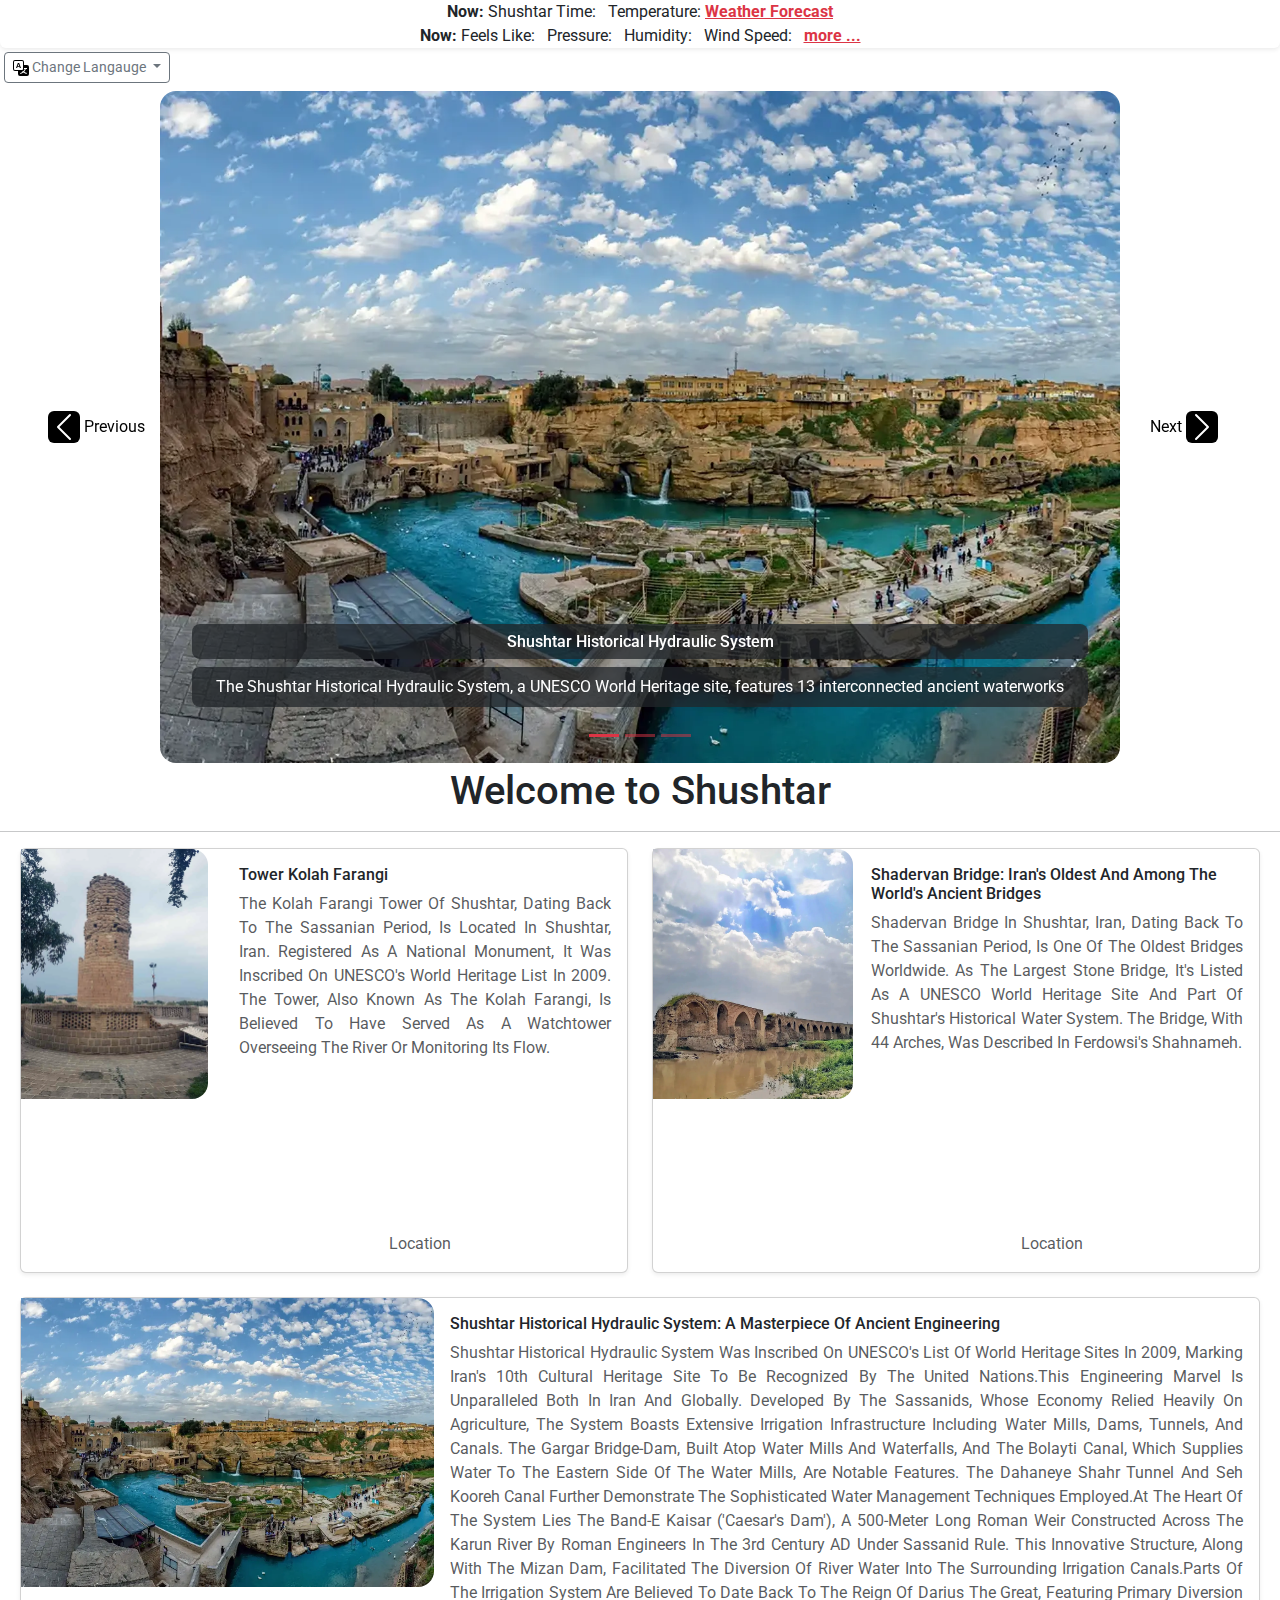
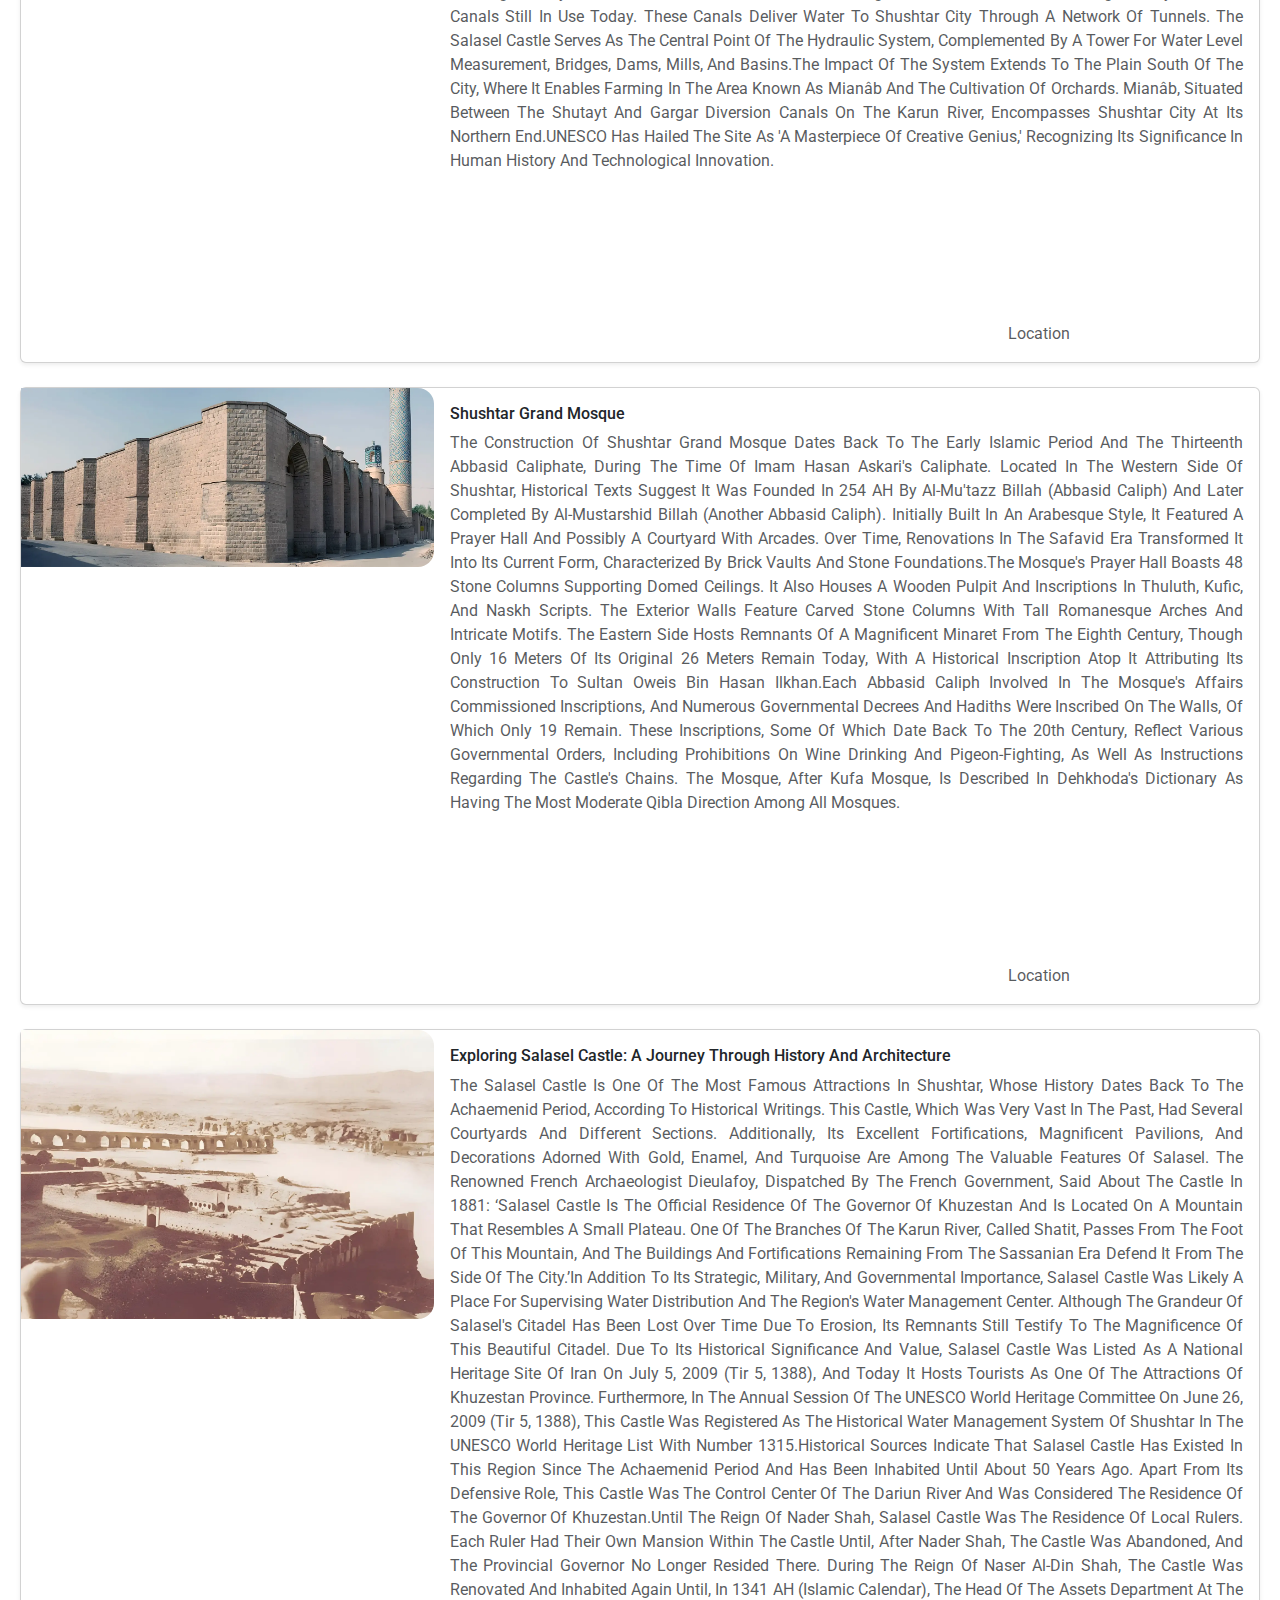
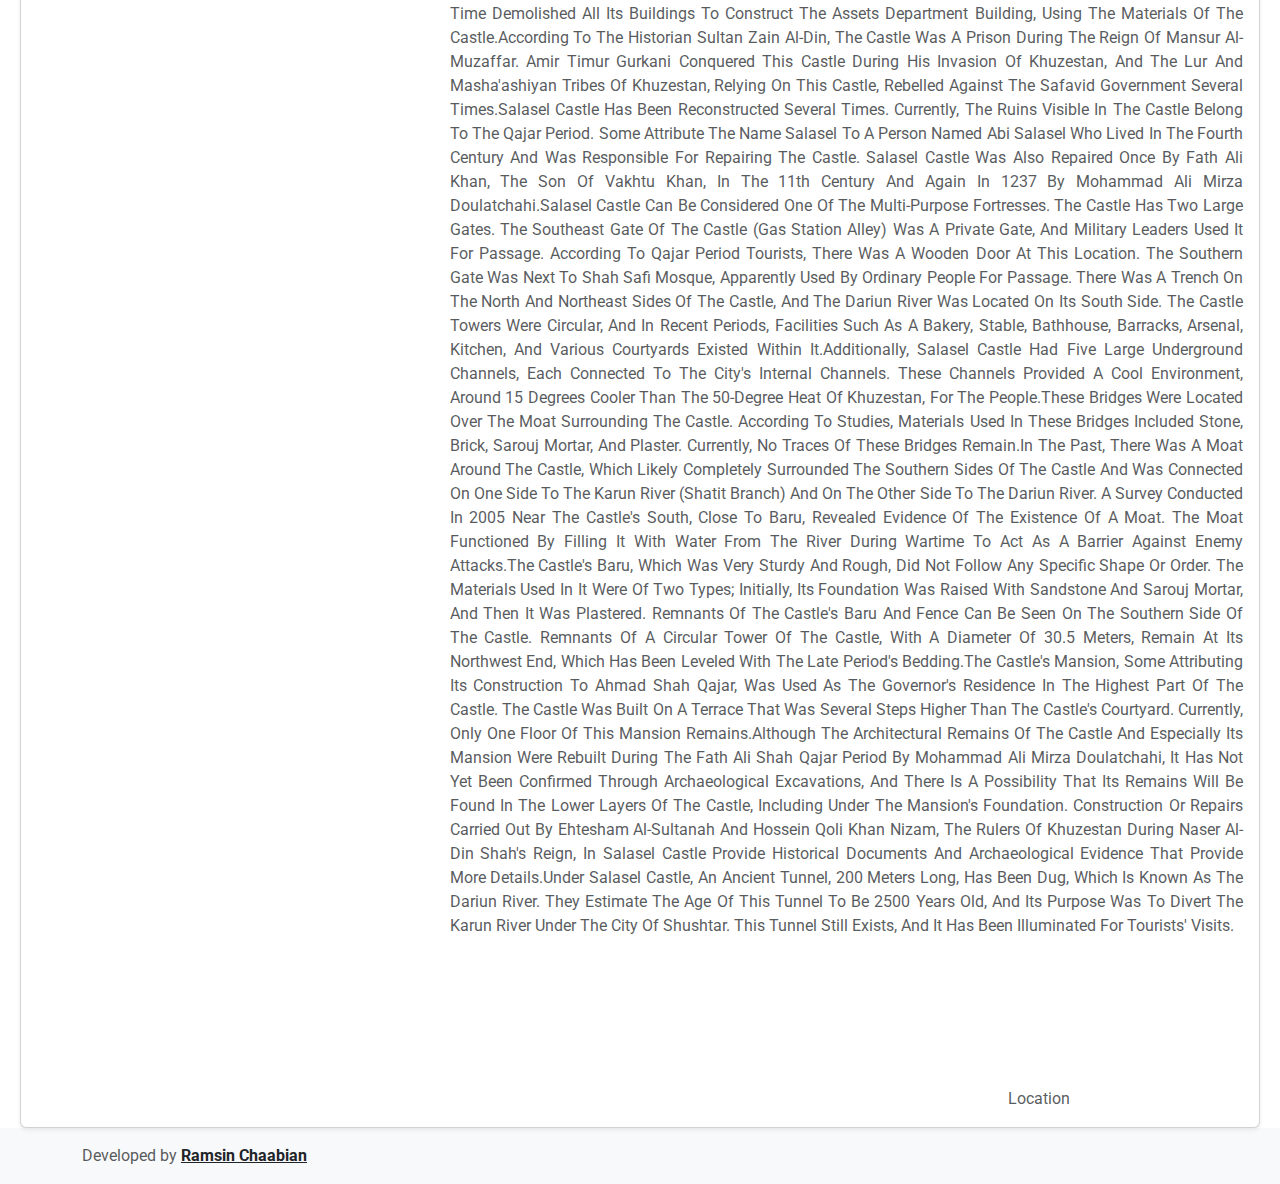
<file: index.html>
<!DOCTYPE html>
<html lang="en">
<head>
	<meta charset="UTF-8" />
	<meta name="robots" content="index, follow">
	<meta name="viewport" content="width=device-width, initial-scale=1.0" />
	<title>🌍 Shushtar Tourist City - شهر توریستی شوشتر - مدينة شوشتر السياحية - Touristenstadt Shushtar</title>
	<meta name="description" content="Welcome to Shushtar, a beautiful tourist city with rich cultural heritage. Discover its wonders through our website.مرحباً بكم في شوشتر، المدينة السياحية الجميلة ذات التراث الثقافي الغني. اكتشف عجائبها من خلال موقعنا. Willkommen in Shushtar, einer schönen Touristenstadt mit reichem kulturellem Erbe. Entdecken Sie seine Wunder durch unsere Website.">
	<meta property="og:title" content="🌍 Shushtar Tourist City - شهر توریستی شوشتر - مدينة شوشتر السياحية - Touristenstadt Shushtar">
	<meta property="og:description" content="Welcome to Shushtar, a beautiful tourist city with rich cultural heritage. Discover its wonders through our website.مرحباً بكم في شوشتر، المدينة السياحية الجميلة ذات التراث الثقافي الغني. اكتشف عجائبها من خلال موقعنا. Willkommen in Shushtar, einer schönen Touristenstadt mit reichem kulturellem Erbe. Entdecken Sie seine Wunder durch unsere Website.">
	<meta property="og:url" content="https://myshushtar.ir/index.html">
	<meta property="og:type" content="website">
	
	<script src="/assets/js/common.js"></script>
</head>
<div id="commonBodyContainer"></div>
<script>
    fetch('common-body.html')
        .then(response => response.text())
        .then(data => {
            document.getElementById('commonBodyContainer').innerHTML = data;
        });
</script>
<script src="/assets/js/shared-scripts.js"></script>
</html>
</file>
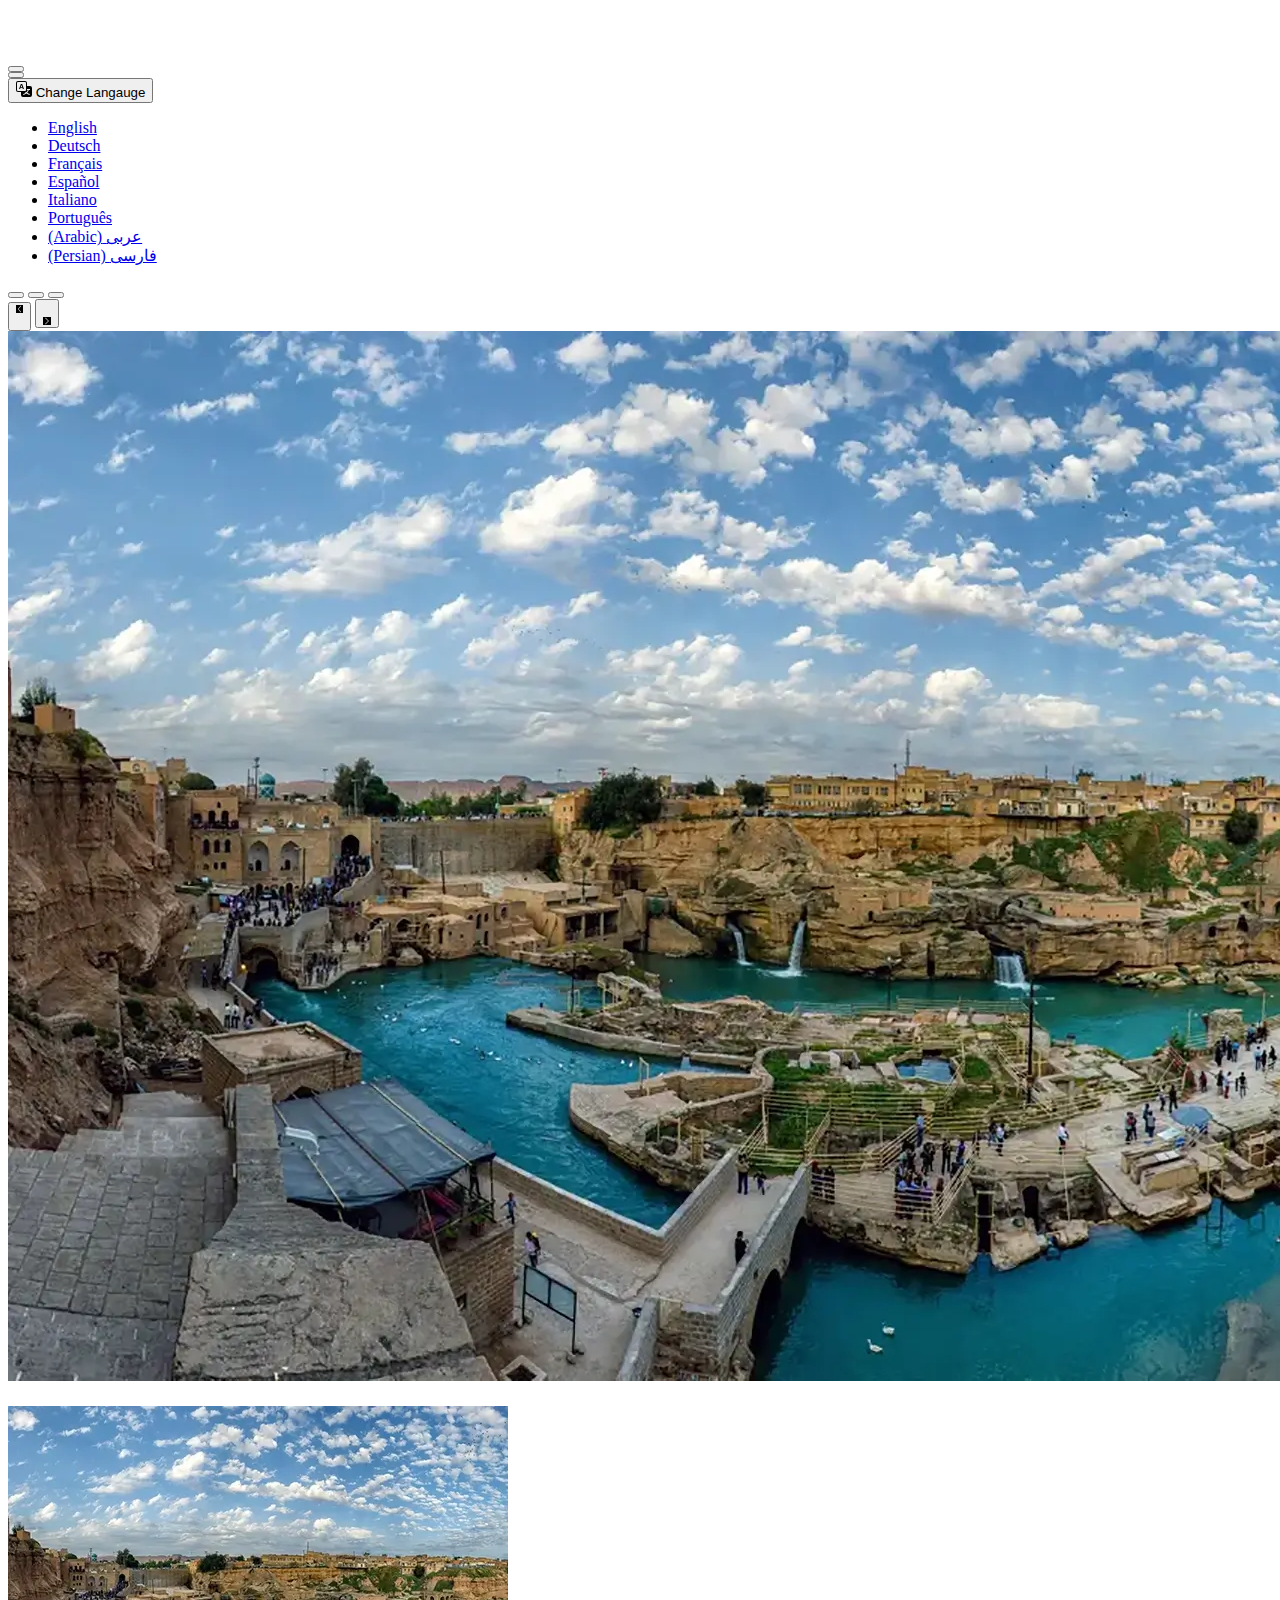
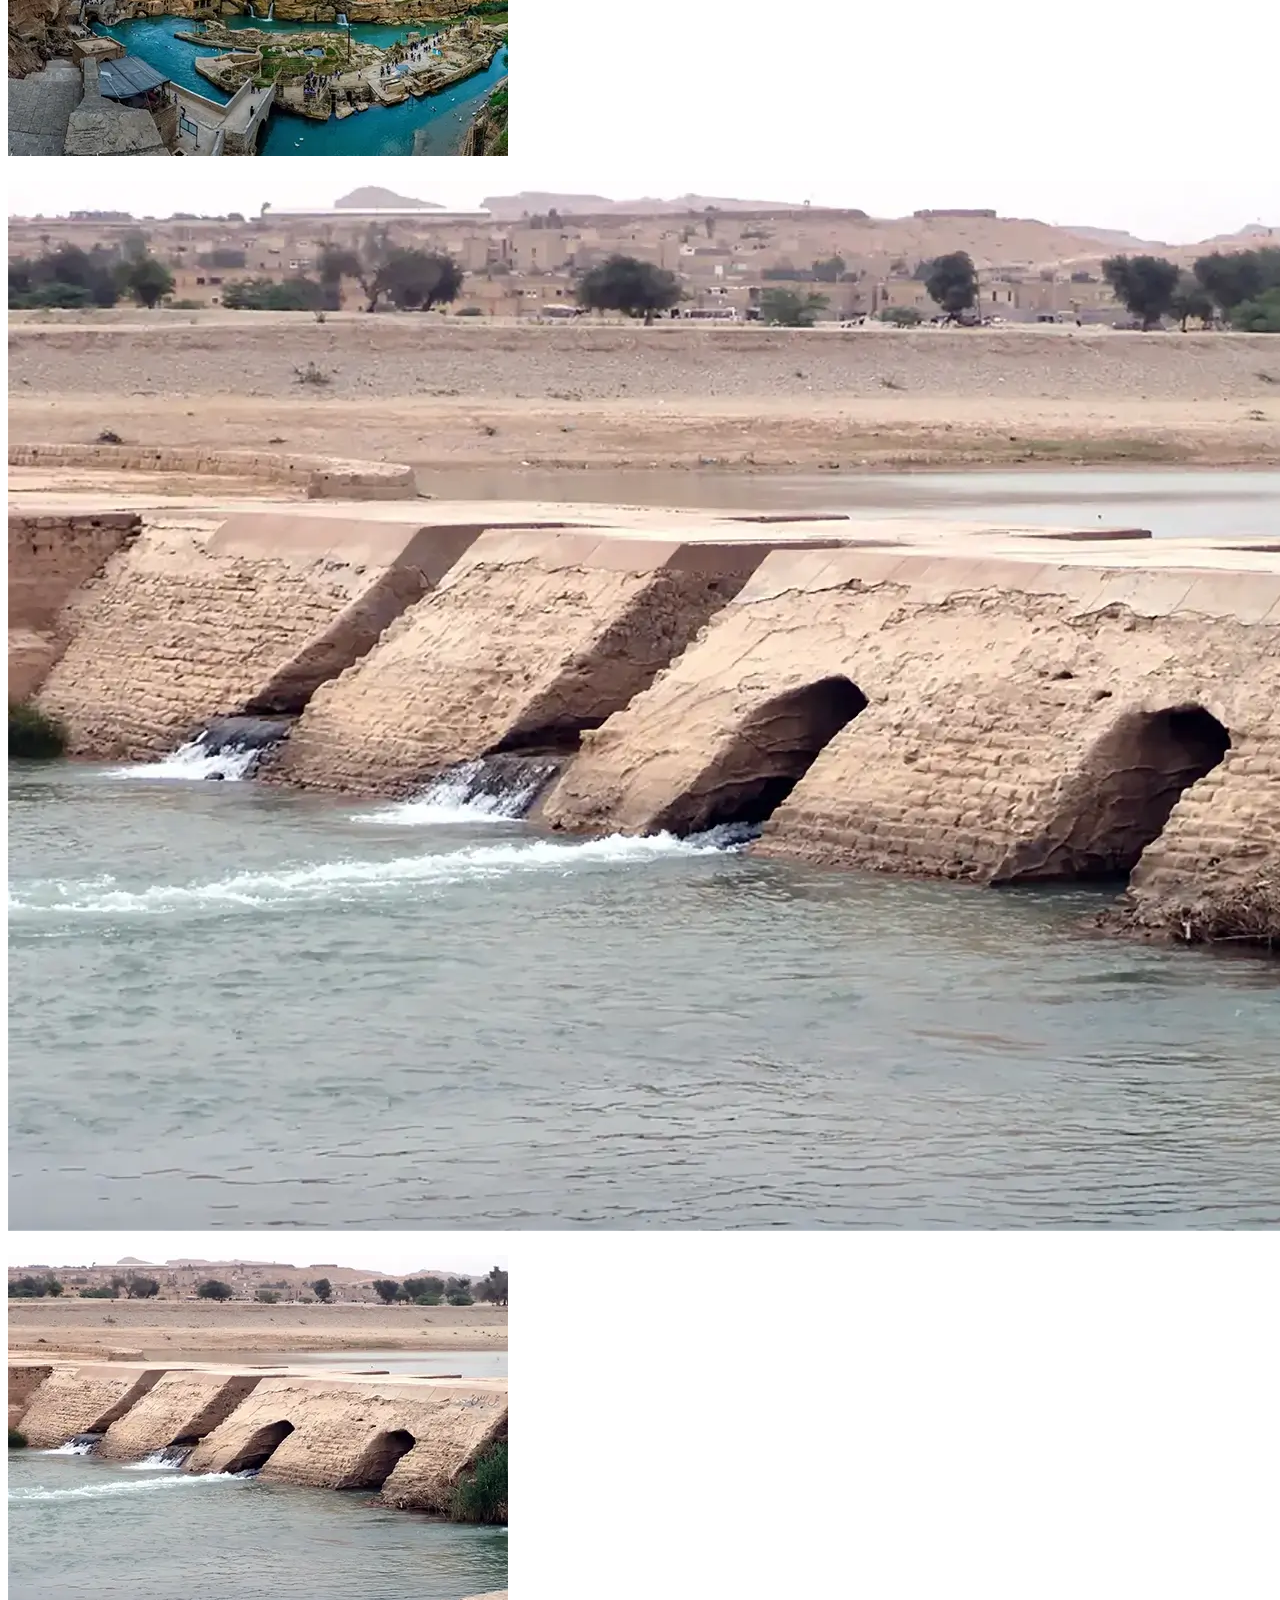
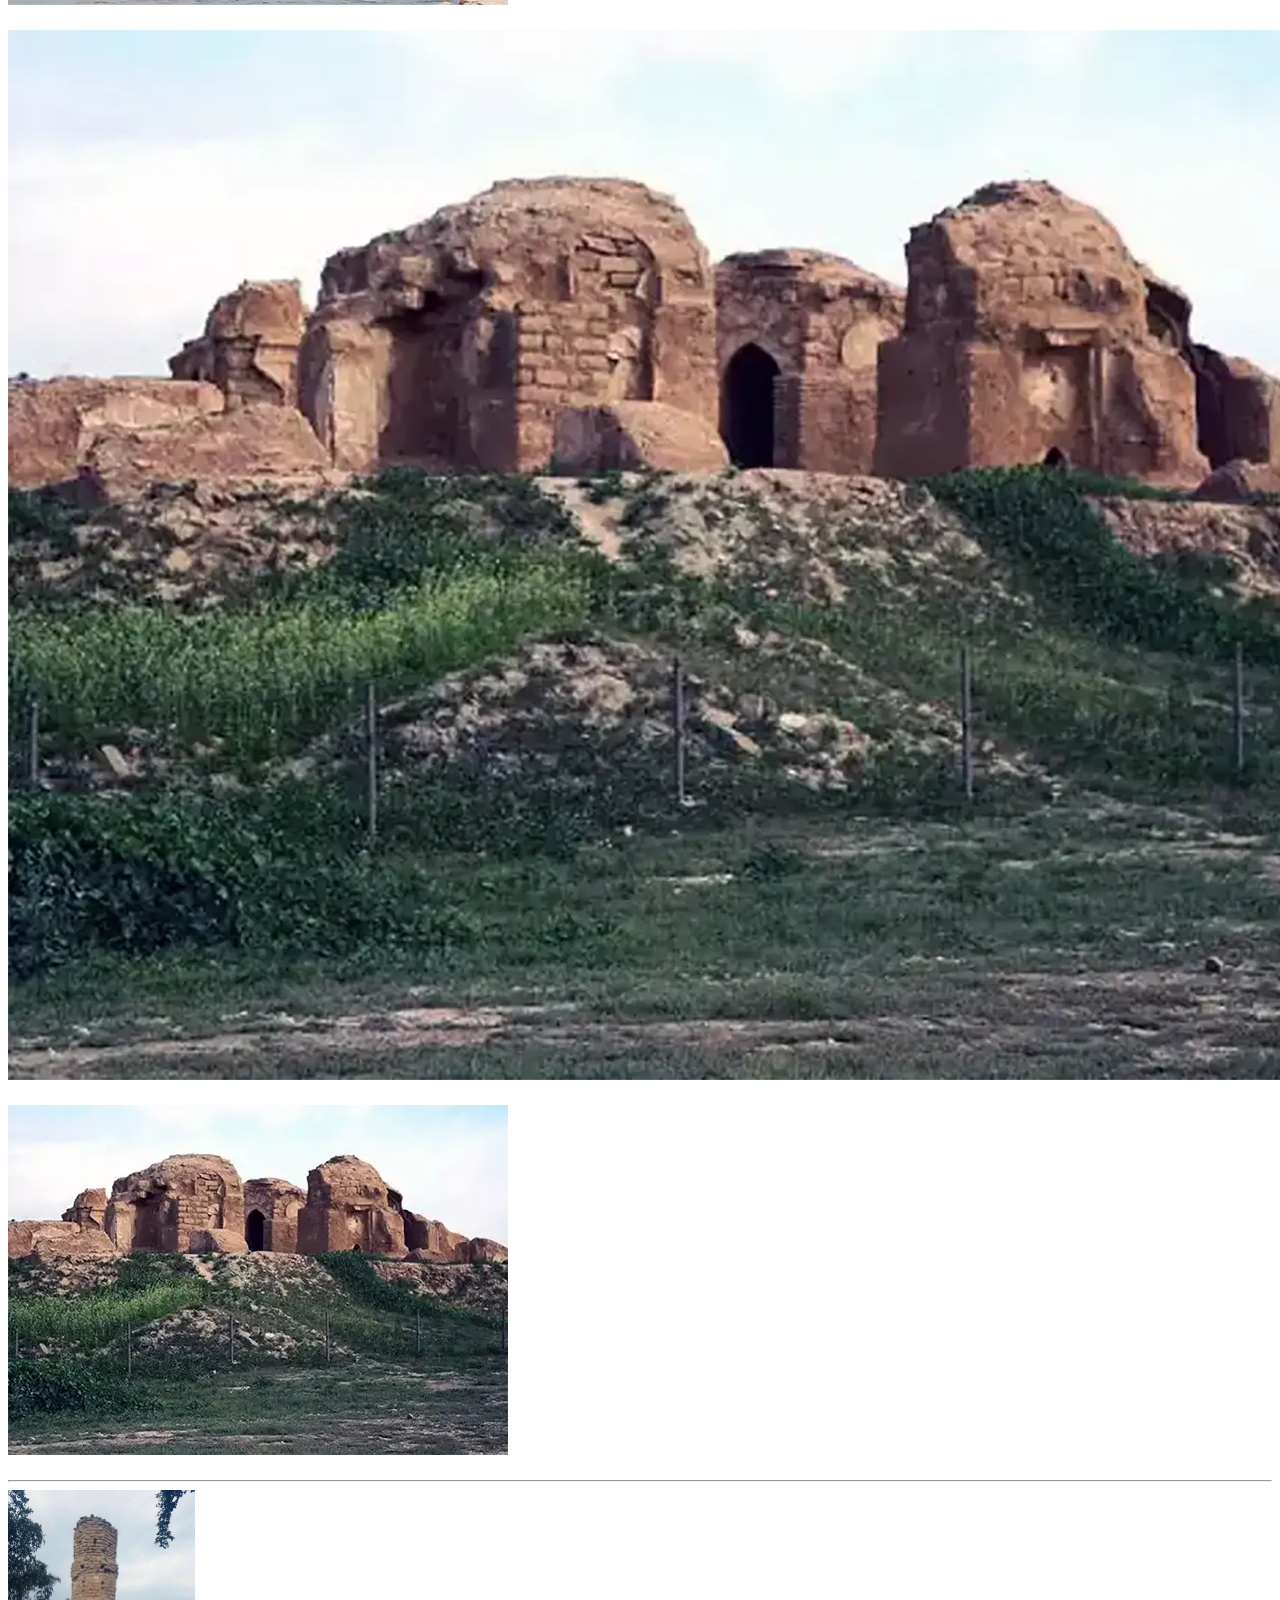
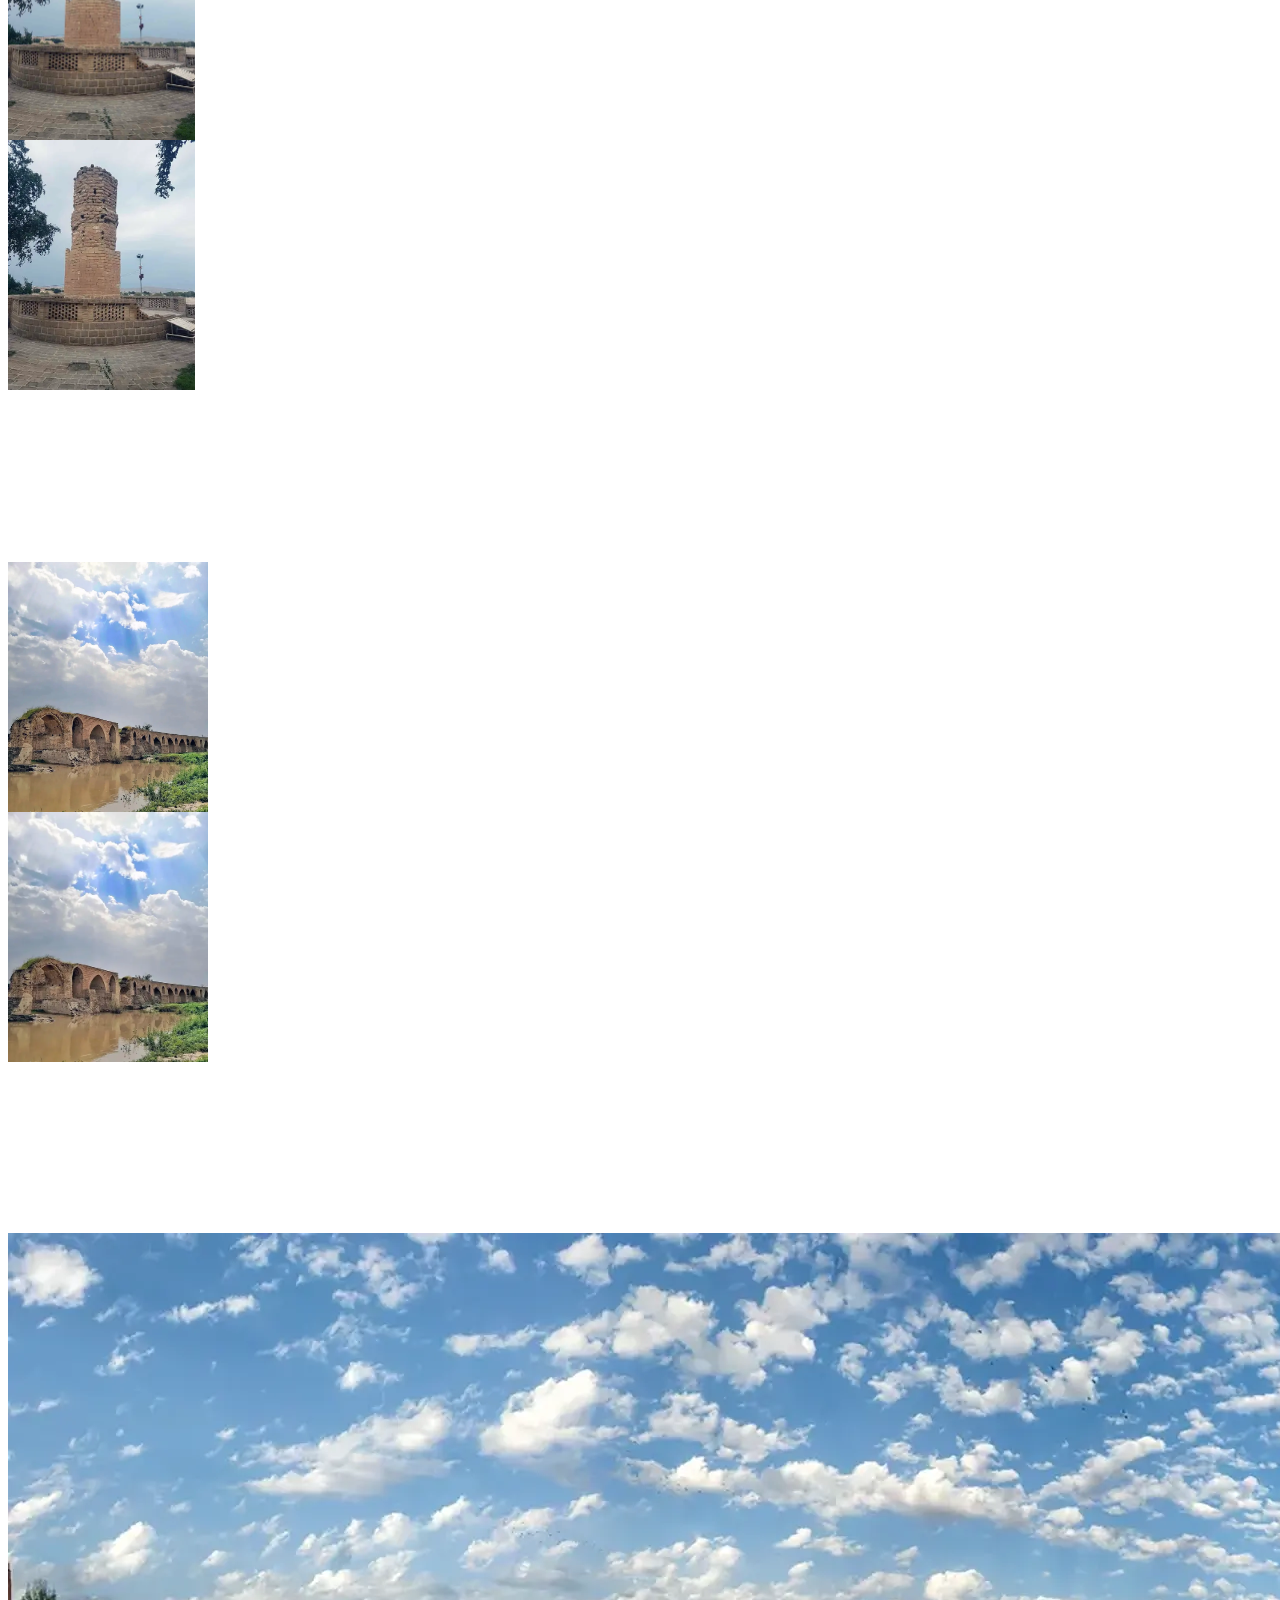
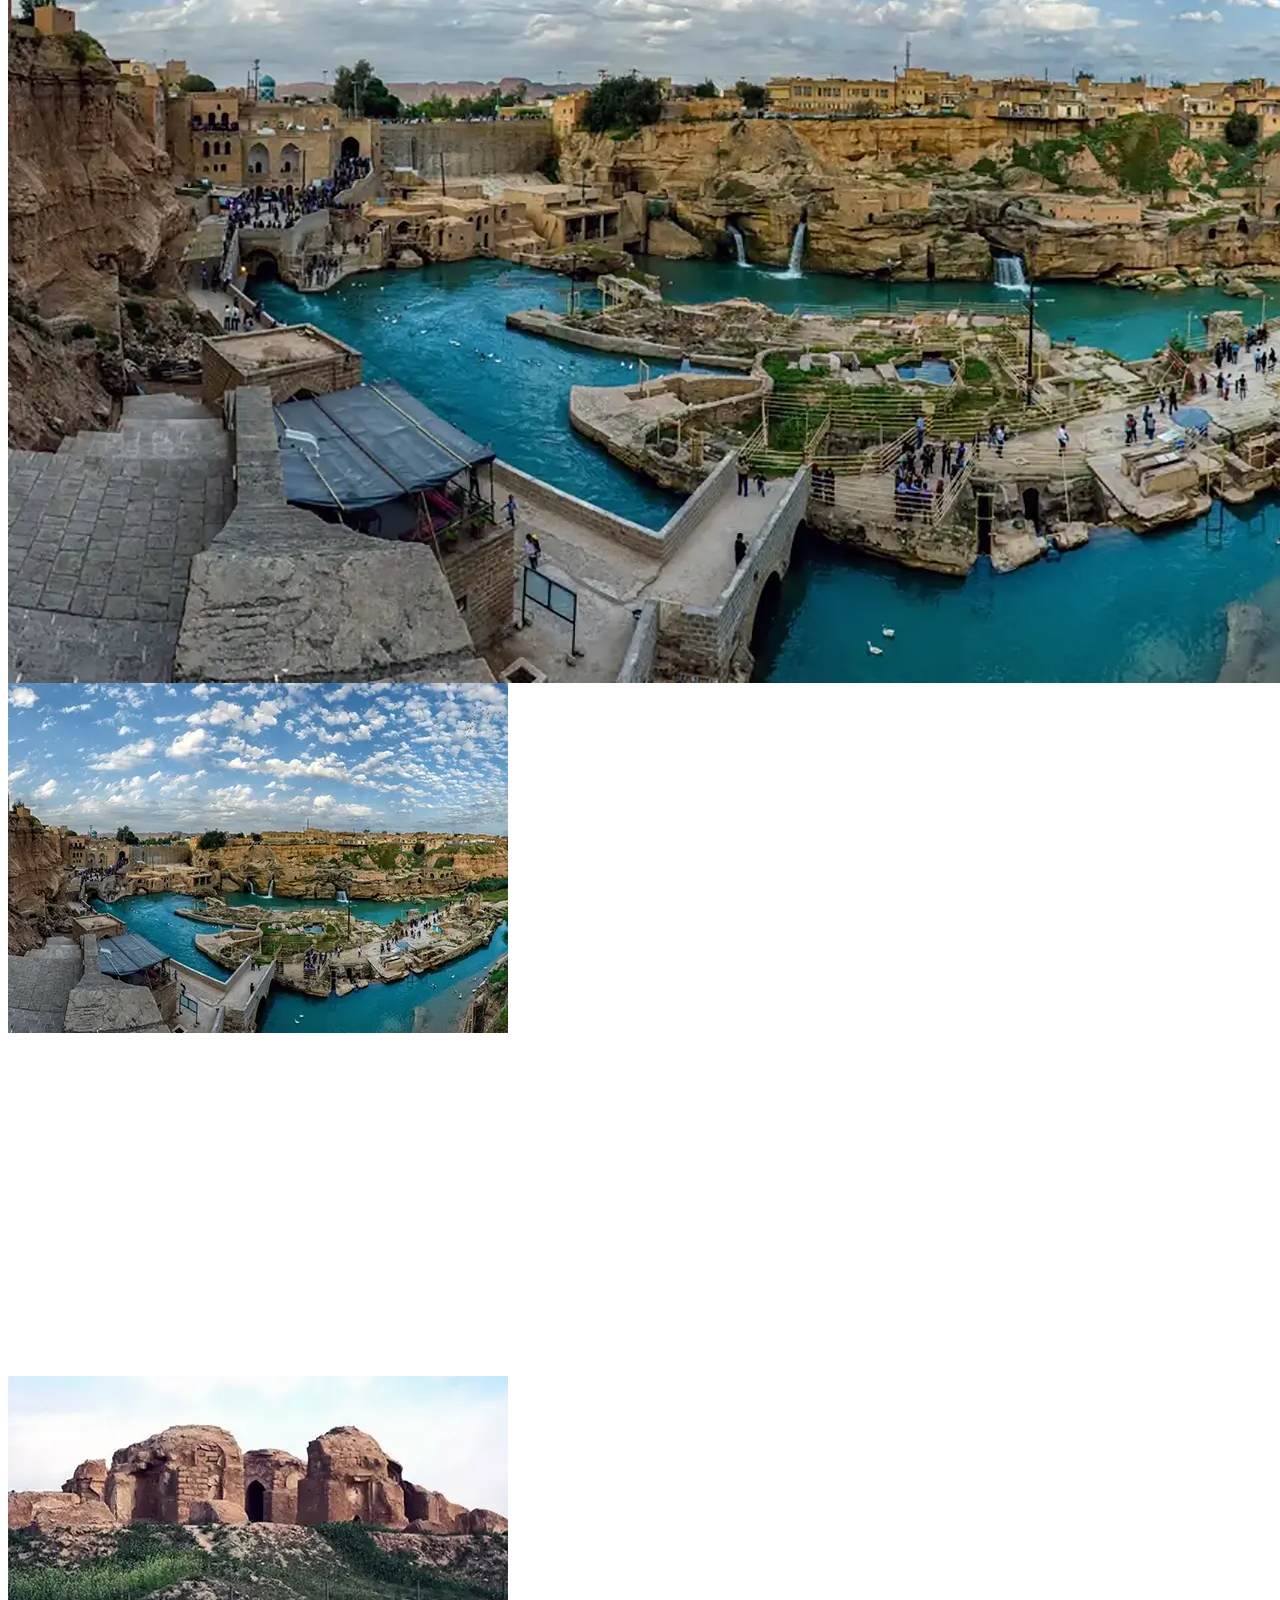
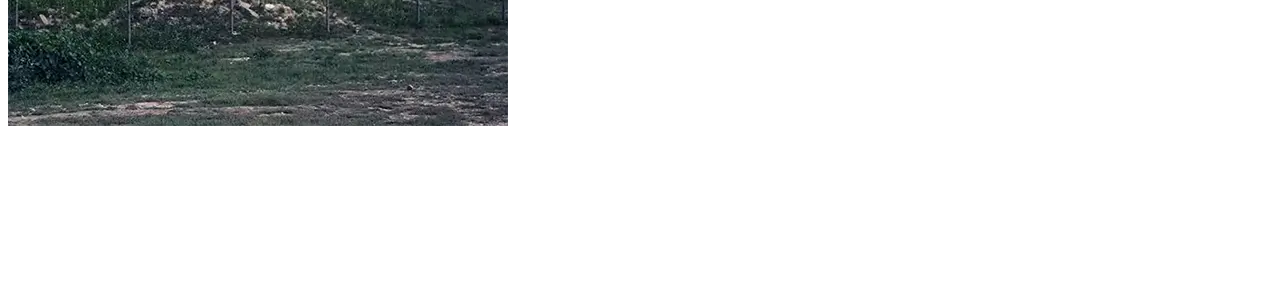
<file: common-body.html>
<body class="min-vh-100 d-flex flex-column justify-content-between">
	<!-- Weather -->
	<div class="container-fluid text-dark text-center overflow-hidden shadow-sm rounded-bottom">
		<span class="fw-bold" data-i18n="now"></span>
		<span data-i18n="time"></span>
		<span id="tehrantime"></span>&nbsp;
		<span data-i18n="temperature"></span>
		<span class="temperature fw-bold"></span>
		<span class="weathericon"></span>
		<a href="#" class="text-danger fw-bold" data-bs-toggle="modal" data-bs-target="#weatherPopup"
			data-i18n="weather_forecast"></a>
		<div class="weather-news" id="weatherNews">
			<span class="fw-bold" data-i18n="now"></span>
			<span data-i18n="feels_like"></span>
			<span class="feels-like fw-bold"></span>&nbsp;
			<span data-i18n="pressure"></span>
			<span class="pressure fw-bold"></span>&nbsp;
			<span data-i18n="humidity"></span>
			<span class="humidity fw-bold"></span>&nbsp;
			<span data-i18n="wind_Speed"></span>
			<span class="wind-speed fw-bold"></span>
			&nbsp;
			<a class="text-danger fw-bold" href="https://openweathermap.org/city/114584" target="_blank"
				data-i18n="more"></a>
		</div>
	</div>

	<!-- Popup content -->
	<div class="modal fade" id="weatherPopup" tabindex="-1" aria-labelledby="weatherPopupLabel" aria-hidden="true">
		<div class="modal-dialog">
			<div class="modal-content">
				<div class="modal-header" dir="ltr">
					<h5 class="modal-title" id="weatherPopupLabel" data-i18n="weather_forecast"></h5>
					<button type="button" class="btn-close" data-bs-dismiss="modal" aria-label="Close"></button>
				</div>
				<div class="modal-body">
					<!-- Weather forecast content will be inserted here -->
				</div>
				<div class="modal-footer">
					<button type="button" class="btn btn-secondary" data-bs-dismiss="modal" data-i18n="close"></button>
				</div>
			</div>
		</div>
	</div>

	<!-- Dropdown -->
	<div class="dropdown ms-1 mt-1 me-1">
		<button class="btn btn-sm btn-outline-secondary dropdown-toggle" type="button" data-bs-toggle="dropdown"
			aria-expanded="false">
			<img src="data:image/svg+xml,%3Csvg xmlns='http://www.w3.org/2000/svg' width='16' height='16' fill='currentColor' class='bi bi-translate' viewBox='0 0 16 16'%3E%3Cpath d='M4.545 6.714L4.11 8H3l1.862-5h1.284L8 8H6.833l-.435-1.286zm1.634-.736L5.5 3.956h-.049l-.679 2.022z' /%3E%3Cpath d='M0 2a2 2 0 0 1 2-2h7a2 2 0 0 1 2 2v3h3a2 2 0 0 1 2 2v7a2 2 0 0 1-2 2H7a2 2 0 0 1-2-2v-3H2a2 2 0 0 1-2-2zm2-1a1 1 0 0 0-1 1v7a1 1 0 0 0 1 1h7a1 1 0 0 0 1-1V2a1 1 0 0 0-1-1zm7.138 9.995q.289.451.63.846c-.748.575-1.673 1.001-2.768 1.292.178.217.451.635.555.867 1.125-.359 2.08-.844 2.886-1.494.777.665 1.739 1.165 2.93 1.472.133-.254.414-.673.629-.89-1.125-.253-2.057-.694-2.82-1.284.681-.747 1.222-1.651 1.621-2.757H14V8h-3v1.047h.765c-.318.844-.74 1.546-1.272 2.13a6 6 0 0 1-.415-.492 2 2 0 0 1-.94.31' /%3E%3C/svg%3E"
				alt="Translate Icon">
			Change Langauge
		</button>
		<ul class="dropdown-menu">
			<li><a class="dropdown-item" href="#" onclick="changeLanguage('en')">English</a></li>
			<li><a class="dropdown-item" href="#" onclick="changeLanguage('de')">Deutsch</a></li>
			<li><a class="dropdown-item" href="#" onclick="changeLanguage('fr')">Français</a></li>
			<li><a class="dropdown-item" href="#" onclick="changeLanguage('es')">Español</a></li>
			<li><a class="dropdown-item" href="#" onclick="changeLanguage('it')">Italiano</a></li>
			<li><a class="dropdown-item" href="#" onclick="changeLanguage('pt')">Português</a></li>
			<li><a class="dropdown-item text-end" href="#" onclick="changeLanguage('ar')"><span
						class="text-end">(Arabic)</span> عربی</a></li>
			<li><a class="dropdown-item text-end" href="#" onclick="changeLanguage('fa')"><span
						class="text-end">(Persian)</span> فارسی</a></li>
		</ul>
	</div>

	<!-- Slider -->
	<main class="mt-2">
		<div id="carouselExampleIndicators" class="carousel slide" data-ride="carousel">
			<div class="carousel-indicators">
				<button type="button" data-bs-target="#carouselExampleIndicators" data-bs-slide-to="0"
					class="bg-danger active" aria-current="true" aria-label="Slide 1"></button>
				<button type="button" data-bs-target="#carouselExampleIndicators" data-bs-slide-to="1" class="bg-danger"
					aria-label="Slide 2"></button>
				<button type="button" data-bs-target="#carouselExampleIndicators" data-bs-slide-to="2" class="bg-danger"
					aria-label="Slide 3"></button>
			</div>
			<div class="carousel-inner">
				<button class="carousel-control-prev" style="color: black;opacity: 1;" type="button"
					data-bs-target="#carouselExampleIndicators" data-bs-slide="prev">
					<img src="data:image/svg+xml,%3csvg xmlns='http://www.w3.org/2000/svg' viewBox='0 0 16 16' fill='%23fff'%3e%3cpath d='M11.354 1.646a.5.5 0 0 1 0 .708L5.707 8l5.647 5.646a.5.5 0 0 1-.708.708l-6-6a.5.5 0 0 1 0-.708l6-6a.5.5 0 0 1 .708 0z'/%3e%3c/svg%3e"
						alt="Previous Button" class="imageicon rounded-2" style="background-color: black;">
					&nbsp;<span class="sr-only" data-i18n="previous_text"></span>
				</button>
				<button class="carousel-control-next" style="color: black;opacity: 1;" type="button"
					data-bs-target="#carouselExampleIndicators" data-bs-slide="next">
					<span class="sr-only" data-i18n="next_text"></span>&nbsp;
					<img src="data:image/svg+xml,%3csvg xmlns='http://www.w3.org/2000/svg' viewBox='0 0 16 16' fill='%23fff'%3e%3cpath d='M4.646 1.646a.5.5 0 0 1 .708 0l6 6a.5.5 0 0 1 0 .708l-6 6a.5.5 0 0 1-.708-.708L10.293 8 4.646 2.354a.5.5 0 0 1 0-.708z'/%3e%3c/svg%3e"
						alt="Next Button" class="imageicon rounded-2" style="background-color: black;">
				</button>
				<div class="carousel-item active">
					<div class="class-desktop text-start d-none d-md-block">
						<div class="d-flex justify-content-center">
							<img loading="eager" class="d-block w-75 img-fluid rounded-4"
								src="./images/abshara-1500.webp" alt="Shushtar Abshara" />
						</div>
						<div class="carousel-caption">
							<h6 class="bg-dark p-2 text-white bg-opacity-75 rounded-3" data-i18n="absharatitle"></h6>
							<p class="bg-dark p-2 text-white bg-opacity-75 rounded-3" data-i18n="absharacaption"></p>
						</div>
					</div>
					<div class="class-mobile text-start d-md-none">
						<div class="d-flex justify-content-center">
							<img loading="eager" class="d-block w-75 img-fluid rounded-4"
								src="./images/abshara-500.webp" alt="Shushtar Abshara" />
						</div>
						<div class="carousel-caption">
							<h6 class="bg-dark p-2 text-white bg-opacity-75 rounded-3" data-i18n="absharatitle"></h6>
							<p class="bg-dark p-2 text-white bg-opacity-75 rounded-3" data-i18n="absharacaption"></p>
						</div>
					</div>
				</div>
				<div class="carousel-item">
					<div class="class-desktop text-start d-none d-md-block">
						<div class="d-flex justify-content-center">
							<img class="d-block w-75 img-fluid rounded-4" src="./images/bandmizan-1500.webp"
								alt="Shushtar Band Mizan" />
						</div>
						<div class="carousel-caption">
							<h6 class="bg-dark p-2 text-white bg-opacity-75 rounded-3" data-i18n="bandmizantitle"></h6>
							<p class="bg-dark p-2 text-white bg-opacity-75 rounded-3" data-i18n="bandmizancaption"></p>
						</div>
					</div>
					<div class="class-mobile text-start d-md-none">
						<div class="d-flex justify-content-center">
							<img class="d-block w-75 img-fluid rounded-4" src="./images/bandmizan-500.webp"
								alt="Shushtar Band Mizan" />
						</div>
						<div class="carousel-caption">
							<h6 class="bg-dark p-2 text-white bg-opacity-75 rounded-3" data-i18n="bandmizantitle"></h6>
							<p class="bg-dark p-2 text-white bg-opacity-75 rounded-3" data-i18n="bandmizancaption"></p>
						</div>
					</div>
				</div>
				<div class="carousel-item">
					<div class="class-desktop text-start d-none d-md-block">
						<div class="d-flex justify-content-center">
							<img class="d-block w-75 img-fluid rounded-4" src="./images/salasel-1500.webp"
								alt="Shushtar Salasel Castle" />
						</div>
						<div class="carousel-caption">
							<h6 class="bg-dark p-2 text-white bg-opacity-75 rounded-3" data-i18n="selasaltitle"></h6>
							<p class="bg-dark p-2 text-white bg-opacity-75 rounded-3" data-i18n="selasalcaption"></p>
						</div>
					</div>
					<div class="class-mobile text-start d-md-none">
						<div class="d-flex justify-content-center">
							<img class="d-block w-75 img-fluid rounded-4" src="./images/salasel-500.webp"
								alt="Shushtar Salasel Castle" />
						</div>
						<div class="carousel-caption">
							<h6 class="bg-dark p-2 text-white bg-opacity-75 rounded-3" data-i18n="selasaltitle"></h6>
							<p class="bg-dark p-2 text-white bg-opacity-75 rounded-3" data-i18n="selasalcaption"></p>
						</div>
					</div>
				</div>
			</div>
		</div>
		<h1 class="text-center mt-1" data-i18n="welcome_message"></h1>
		<hr />
	</main>

	<!-- Content -->
	<div class="row row-cols-1 row-cols-md-2 g-4 ms-2 me-2">
		<div class="col">
			<div class="card mb-3 h-100 d-flex shadow-sm">
				<div class="row g-0">
					<div class="col-md-4 text-center">
						<div class="class-desktop text-start d-none d-md-block">
							<img loading="lazy" style="height: 250px;" class="img-fluid rounded-end-4 rounded-end-4-rtl"
								alt="Shushtar Kolahfarangi" src="./images/kolahfarangi-1500.webp">
						</div>
						<div class="class-mobile text-start d-md-none">
							<img loading="lazy" style="height: 250px;" class="img-fluid rounded-end-4 rounded-end-4-rtl"
								alt="Shushtar Kolahfarangi" src="./images/kolahfarangi-500.webp">
						</div>
					</div>
					<div class="col-md-8">
						<div class="card-body">
							<h1 class="h6 card-title text-capitalize" data-i18n="kolahfarangititle"></h1>
							<p class="card-text text-capitalize text-muted" style="text-align: justify;"
								data-i18n="kolahfarangicaption"></p>

						</div>
					</div>
				</div>
				<div class="maparea">
					<span class="text-muted" data-i18n="location"></span>
					<iframe title="Location"
						src="https://www.google.com/maps/embed?pb=!1m18!1m12!1m3!1d3381.6943855736054!2d48.858312299999994!3d32.0504627!2m3!1f0!2f0!3f0!3m2!1i1024!2i768!4f13.1!3m3!1m2!1s0x3fc1f18b615e8ea9%3A0x8e97429e9d3e7be3!2z2qnZhNin2Ycg2YHYsdmG2q_bjCwgU2h1c2h0YXIsIEtodXplc3RhbiBQcm92aW5jZQ!5e0!3m2!1sen!2s!4v1708979391688!5m2!1sen!2s"
						width="150" height="150" style="border:0;" allowfullscreen="" loading="lazy"
						referrerpolicy="no-referrer-when-downgrade"></iframe>
				</div>
			</div>
		</div>
		<div class="col">
			<div class="card mb-3 h-100 d-flex shadow-sm">
				<div class="row g-0">
					<div class="col-md-4 text-center">
						<div class="class-desktop text-start d-none d-md-block">
							<img loading="lazy" style="height: 250px;" class="img-fluid rounded-end-4 rounded-end-4-rtl"
								alt="Shushtar Shadervan Bridge" src="./images/shadervan-1500.webp" dir="ltr">
						</div>
						<div class="class-mobile text-start d-md-none">
							<img loading="lazy" style="height: 250px;" class="img-fluid rounded-end-4 rounded-end-4-rtl"
								alt="Shushtar Shadervan Bridge" src="./images/shadervan-500.webp">
						</div>
					</div>
					<div class="col-md-8">
						<div class="card-body">
							<h1 class="h6 card-title text-capitalize" data-i18n="shadervantitle"></h1>
							<p class="card-text text-capitalize text-muted" style="text-align: justify;"
								data-i18n="shadervancaption"></p>
						</div>
					</div>
				</div>
				<div class="maparea">
					<span class="text-muted" data-i18n="location"></span>
					<iframe title="Location"
						src="https://www.google.com/maps/embed?pb=!1m18!1m12!1m3!1d2843.559610172781!2d48.84830857332775!3d32.053522258727966!2m3!1f0!2f0!3f0!3m2!1i1024!2i768!4f13.1!3m3!1m2!1s0x3fc1f19af4df3965%3A0x4ba3c7262e1df8ad!2sShadorvan%20Bridge!5e0!3m2!1sen!2s!4v1708982812908!5m2!1sen!2s"
						width="150" height="150" style="border:0;" allowfullscreen="" loading="lazy"
						referrerpolicy="no-referrer-when-downgrade"></iframe>
				</div>
			</div>
		</div>
		<div class="col" style="width: 100%;">
			<div class="card mb-3 h-100 d-flex shadow-sm">
				<div class="row g-0">
					<div class="col-md-4 text-center">
						<div class="class-desktop text-start d-none d-md-block">
							<img loading="lazy" class="img-fluid rounded-end-4 rounded-end-4-rtl"
								alt="Shushtar Historical Hydraulic System: A Masterpiece of Ancient Engineering" src="./images/abshara-1500.webp" dir="ltr">
						</div>
						<div class="class-mobile text-start d-md-none">
							<img loading="lazy" class="img-fluid rounded-end-4 rounded-end-4-rtl"
								alt="Shushtar Historical Hydraulic System: A Masterpiece of Ancient Engineering" src="./images/abshara-500.webp">
						</div>
					</div>
					<div class="col-md-8">
						<div class="card-body">
							<h1 class="h6 card-title text-capitalize" data-i18n="abshara2title"></h1>
							<p class="card-text text-capitalize text-muted" style="text-align: justify;"
								data-i18n="abshara2caption"></p>
						</div>
					</div>
				</div>
				<div class="maparea">
					<span class="text-muted" data-i18n="location"></span>
					<iframe title="Location"
						src="https://www.google.com/maps/embed?pb=!1m14!1m8!1m3!1d3381.8970258406184!2d48.857982899999996!3d32.04497857654569!3m2!1i1024!2i768!4f13.1!3m3!1m2!1s0x3fc1f300504d38ef%3A0xbc3612e7db7b1cdb!2sAbshara%20waterfall!5e0!3m2!1sen!2s!4v1713030859432!5m2!1sen!2s"
						width="150" height="150" style="border:0;" allowfullscreen="" loading="lazy"
						referrerpolicy="no-referrer-when-downgrade"></iframe>
				</div>
			</div>
		</div>
		<div class="col" style="width: 100%;">
			<div class="card mb-3 h-100 d-flex shadow-sm">
				<div class="row g-0">
					<div class="col-md-4 text-center">
						<div class="class-desktop text-start d-none d-md-block">
							<img loading="lazy" class="img-fluid rounded-end-4 rounded-end-4-rtl"
								alt="Jameh Mosque of Shushtar" src="./images/monareh-1500.webp" dir="ltr">
						</div>
						<div class="class-mobile text-start d-md-none">
							<img loading="lazy" class="img-fluid rounded-end-4 rounded-end-4-rtl"
								alt="Jameh Mosque of Shushtar" src="./images/monareh-500.webp">
						</div>
					</div>
					<div class="col-md-8">
						<div class="card-body">
							<h1 class="h6 card-title text-capitalize" data-i18n="monarehtitle"></h1>
							<p class="card-text text-capitalize text-muted" style="text-align: justify;"
								data-i18n="monarehcaption"></p>
						</div>
					</div>
				</div>
				<div class="maparea">
					<span class="text-muted" data-i18n="location"></span>
					<iframe title="Location"
						src="https://www.google.com/maps/embed?pb=!1m14!1m8!1m3!1d13528.094921779079!2d48.8472077!3d32.0415491!3m2!1i1024!2i768!4f13.1!3m3!1m2!1s0x3fc1f229d5501925%3A0x301e994f80838464!2sJameh%20Mosque%20of%20Shushtar!5e0!3m2!1sen!2s!4v1712399712285!5m2!1sen!2s"
						width="150" height="150" style="border:0;" allowfullscreen="" loading="lazy"
						referrerpolicy="no-referrer-when-downgrade"></iframe>
				</div>
			</div>
		</div>
		<div class="col" style="width: 100%;">
			<div class="card mb-3 h-100 d-flex shadow-sm">
				<div class="row g-0">
					<div class="col-md-4 text-center">
						<div class="class-desktop text-start d-none d-md-block">
							<img loading="lazy" class="img-fluid rounded-end-4 rounded-end-4-rtl"
								alt="Exploring Salasel Castle: A Journey Through History and Architecture" src="./images/salasel2-1500.webp" dir="ltr">
						</div>
						<div class="class-mobile text-start d-md-none">
							<img loading="lazy" class="img-fluid rounded-end-4 rounded-end-4-rtl"
								alt="Exploring Salasel Castle: A Journey Through History and Architecture" src="./images/salasel-500.webp">
						</div>
					</div>
					<div class="col-md-8">
						<div class="card-body">
							<h1 class="h6 card-title text-capitalize" data-i18n="selasal2title"></h1>
							<p class="card-text text-capitalize text-muted" style="text-align: justify;"
								data-i18n="selasal2caption"></p>
						</div>
					</div>
				</div>
				<div class="maparea">
					<span class="text-muted" data-i18n="location"></span>
					<iframe title="Location"
						src="https://www.google.com/maps/embed?pb=!1m14!1m8!1m3!1d13526.712031306144!2d48.8531854!3d32.0509059!3m2!1i1024!2i768!4f13.1!3m3!1m2!1s0x3fc1f18fb6254463%3A0xc1c5e342334d90c6!2sSalasel%20Castle!5e0!3m2!1sen!2s!4v1713091484145!5m2!1sen!2s"
						width="150" height="150" style="border:0;" allowfullscreen="" loading="lazy"
						referrerpolicy="no-referrer-when-downgrade"></iframe>
				</div>
			</div>
		</div>
		
	</div>

	<!-- Google Analytics load on scroll -->
	<script>
		function analyticsOnScroll() {
			var head = document.getElementsByTagName('head')[0]
			var script = document.createElement('script')
			script.type = 'text/javascript';
			script.src = 'https://www.googletagmanager.com/gtag/js?id=G-EN2EGPJXT7'
			head.appendChild(script);
			document.removeEventListener('scroll', analyticsOnScroll);
		};
		document.addEventListener('scroll', analyticsOnScroll);
	</script>

	<!-- Google tag (gtag.js) -->
	<script>
		window.dataLayer = window.dataLayer || [];

		function gtag() {
			dataLayer.push(arguments);
		}
		gtag('js', new Date());
		gtag('config', 'G-EN2EGPJXT7');
	</script>
	
	<!-- Footer -->
	<footer class="footer mt-auto py-3 bg-light">
		<div class="container">
			<span class="text-muted" data-i18n="footer_text"></span><a href="https://www.linkedin.com/in/ramsinchaabian"
				class="ms-1 ml-1 text-dark fw-bold" target="_blank" data-i18n="ramsin"></a>
		</div>
	</footer>
</body>
</file>
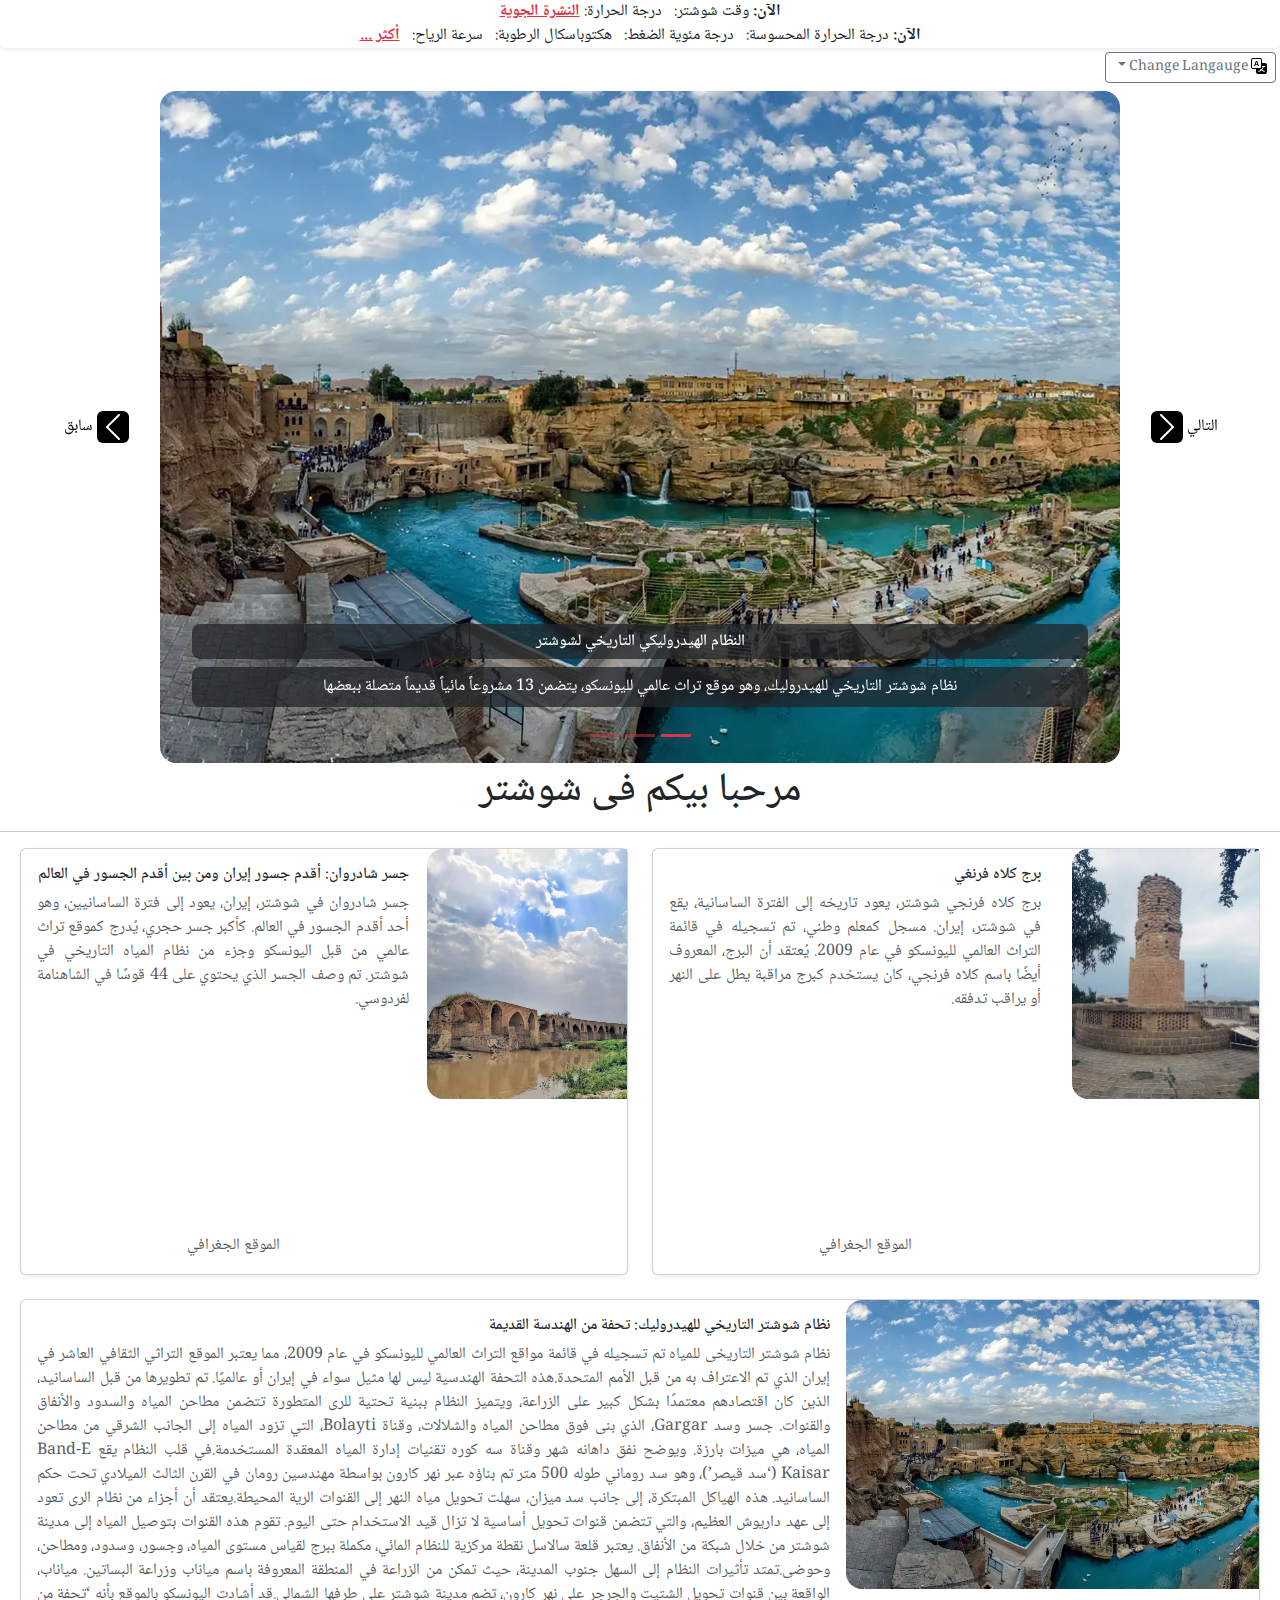
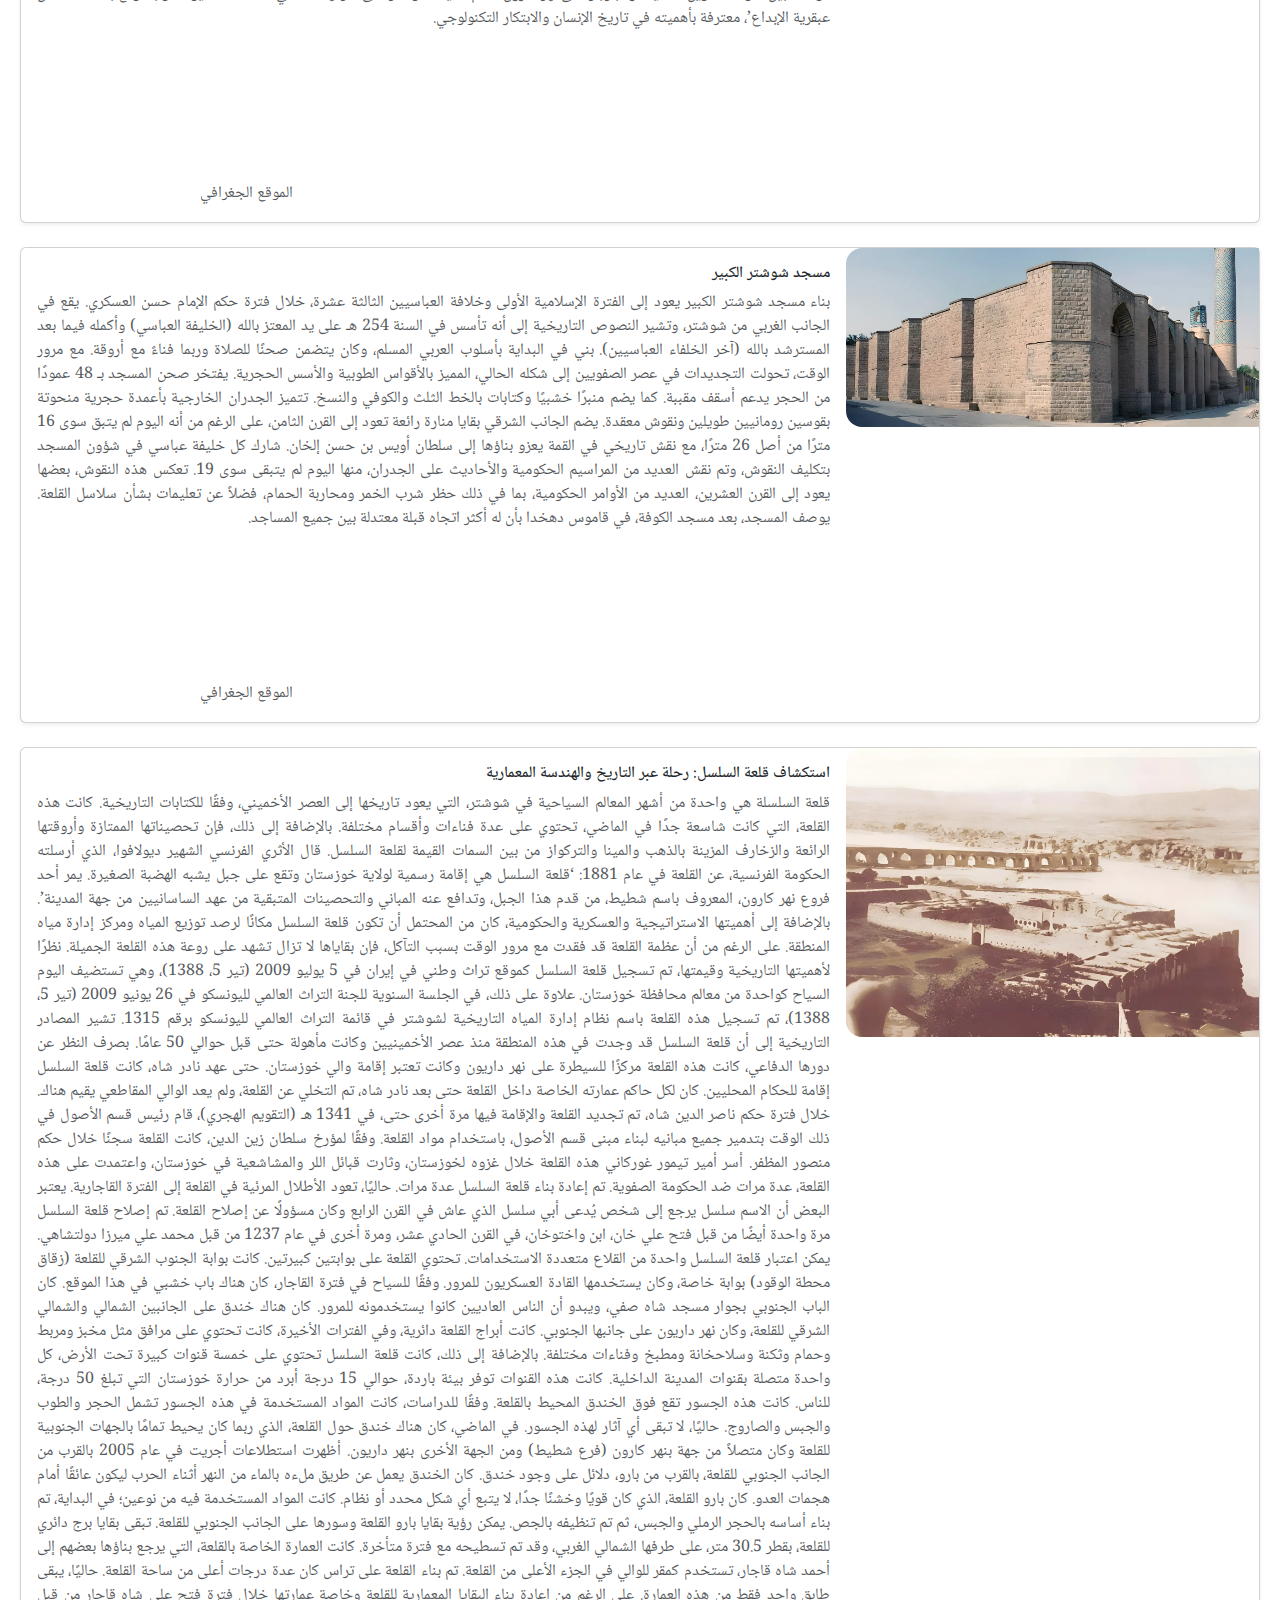
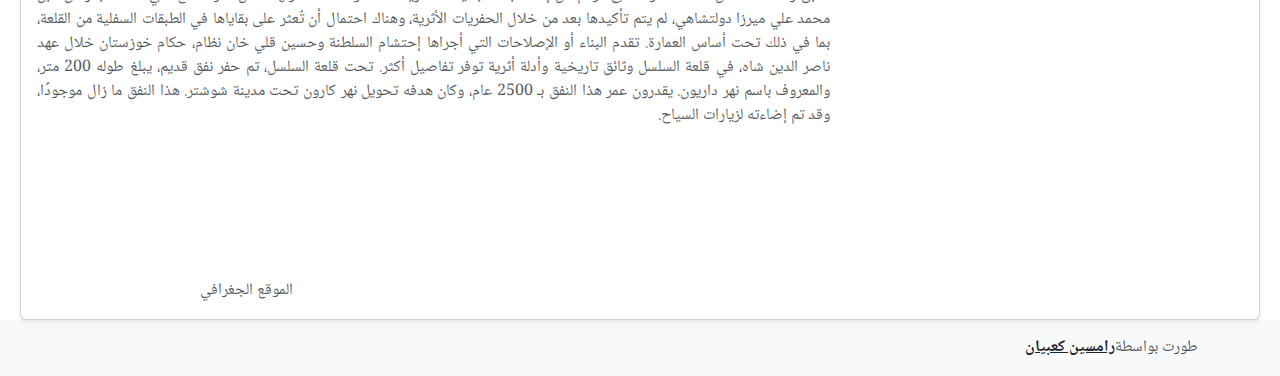
<file: index_ar.html>
<!DOCTYPE html>
<html lang="ar">
<head>
	<meta charset="UTF-8" />
	<meta name="robots" content="index, follow">
	<meta name="viewport" content="width=device-width, initial-scale=1.0" />
	<link rel="canonical" href="https://myshushtar.ir/index_ar.html" />
	<title>🌍مدينة شوشتر السياحية </title>
	<meta name="description" content="مرحباً بكم في شوشتر، مدينة سياحية جميلة ذات تراث ثقافي غني. اكتشف عجائبها من خلال موقعنا.">
	<meta property="og:title" content="🌍 مدينة شوشتر السياحية">
	<meta property="og:description" content="مرحباً بكم في شوشتر، مدينة سياحية جميلة ذات تراث ثقافي غني. اكتشف عجائبها من خلال موقعنا.">
	<meta property="og:url" content="https://myshushtar.ir/index_ar.html">
	<meta property="og:type" content="website">
		
	<script src="/assets/js/common.js"></script>
</head>
<div id="commonBodyContainer"></div>
<script>
    fetch('common-body.html')
        .then(response => response.text())
        .then(data => {
            document.getElementById('commonBodyContainer').innerHTML = data;
        });
</script>
<script src="/assets/js/shared-scripts.js"></script>
</html>
</file>
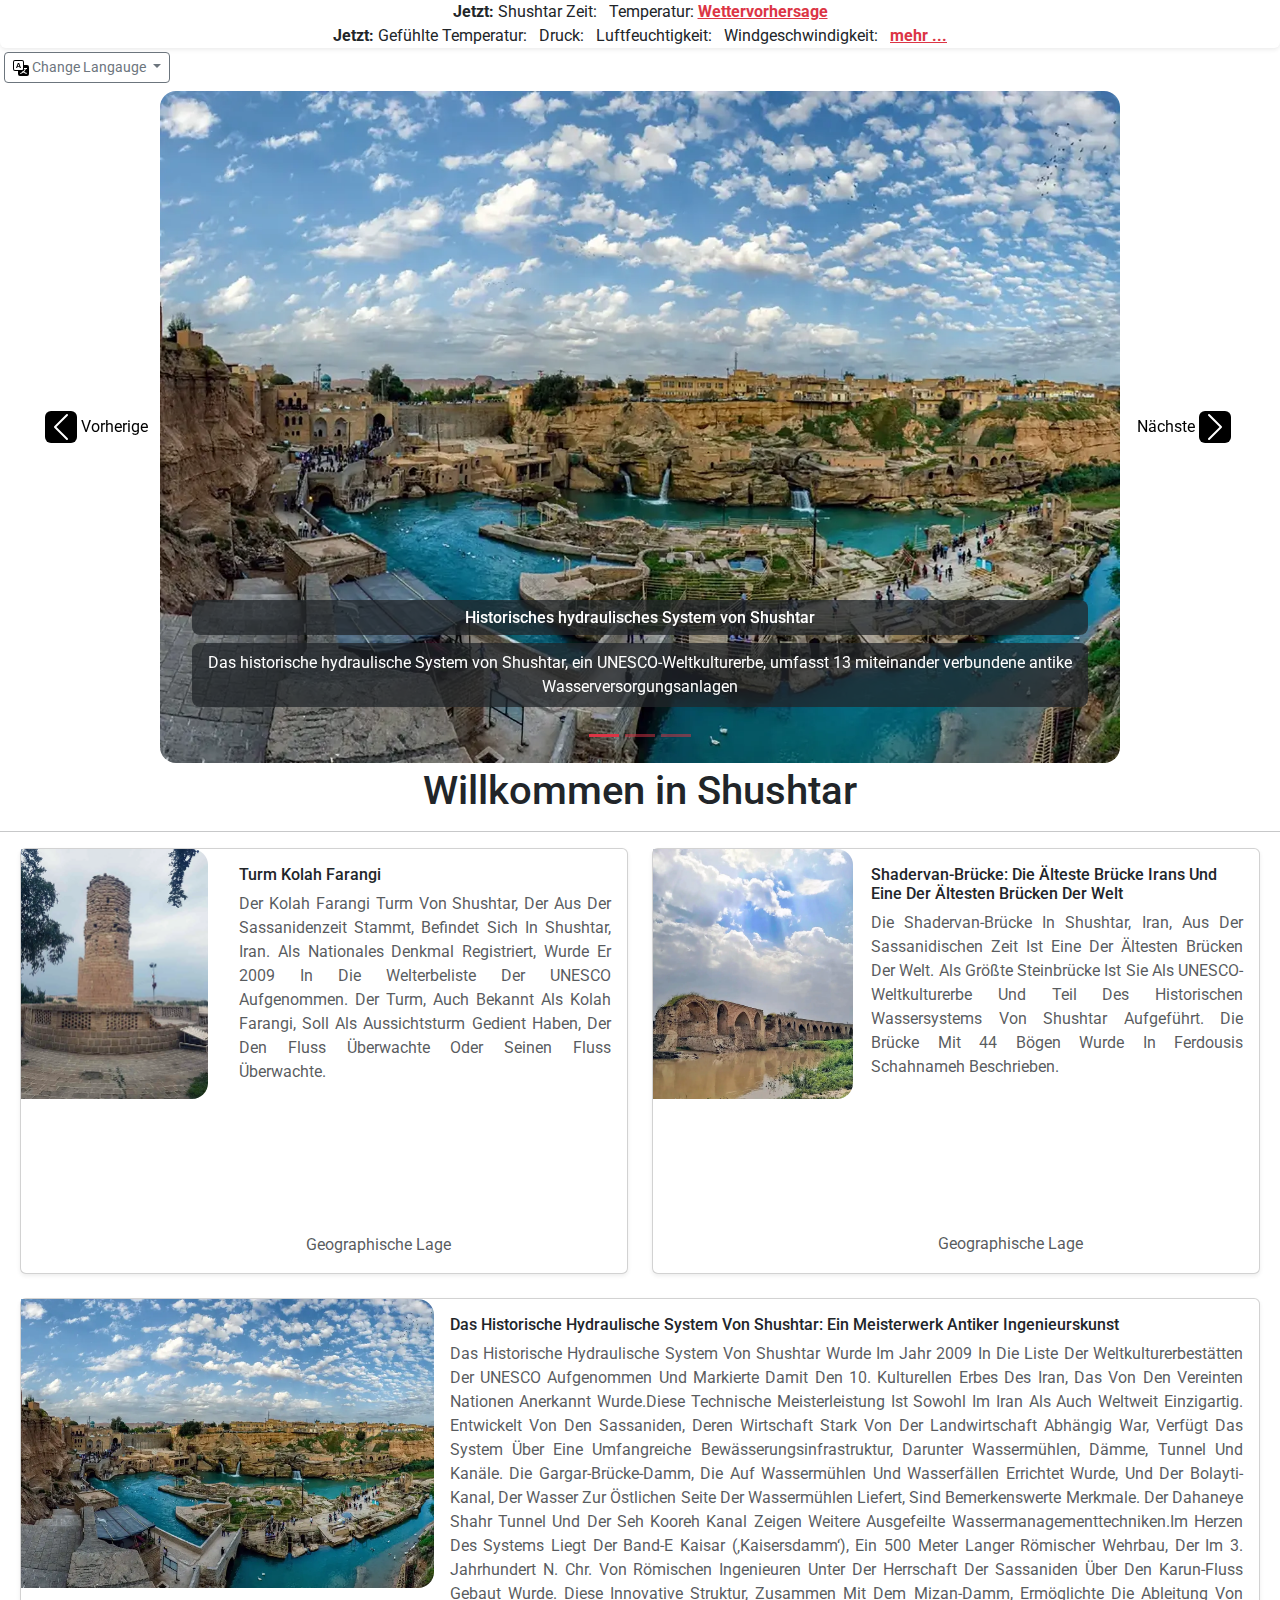
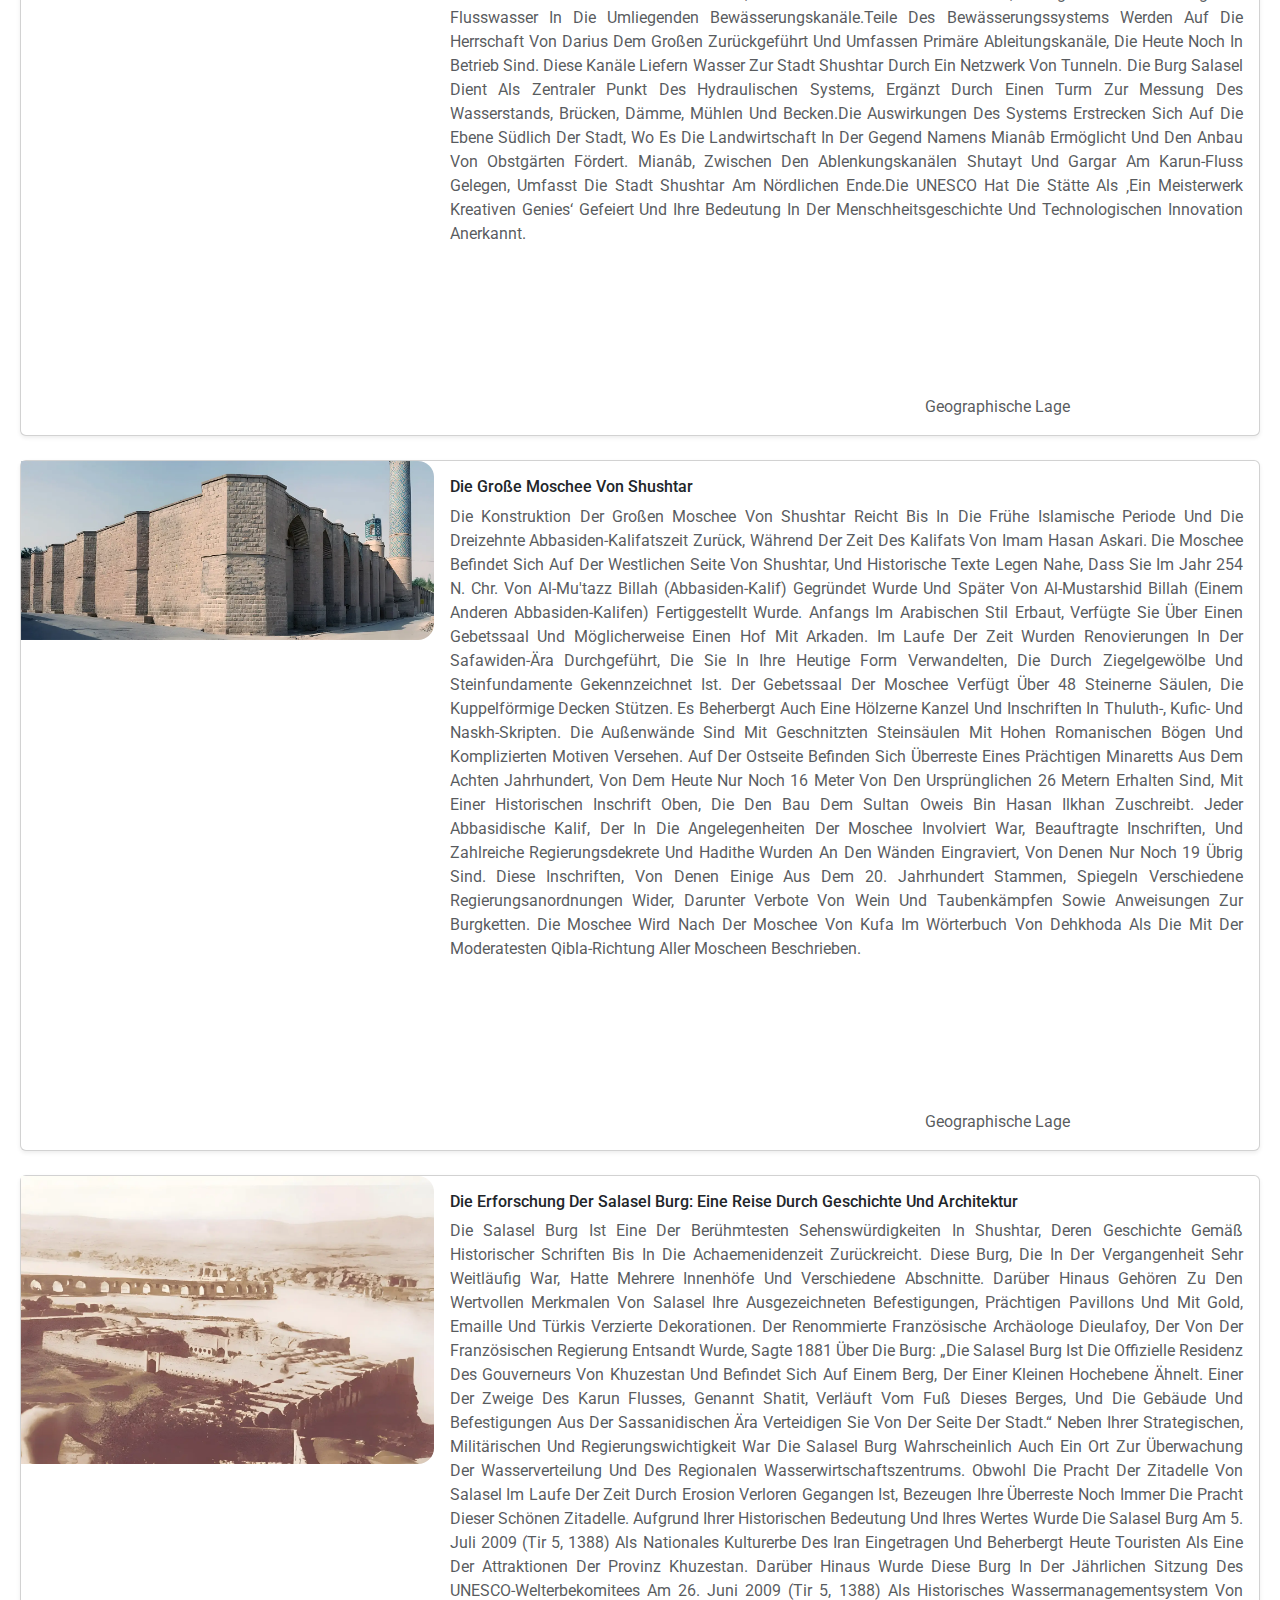
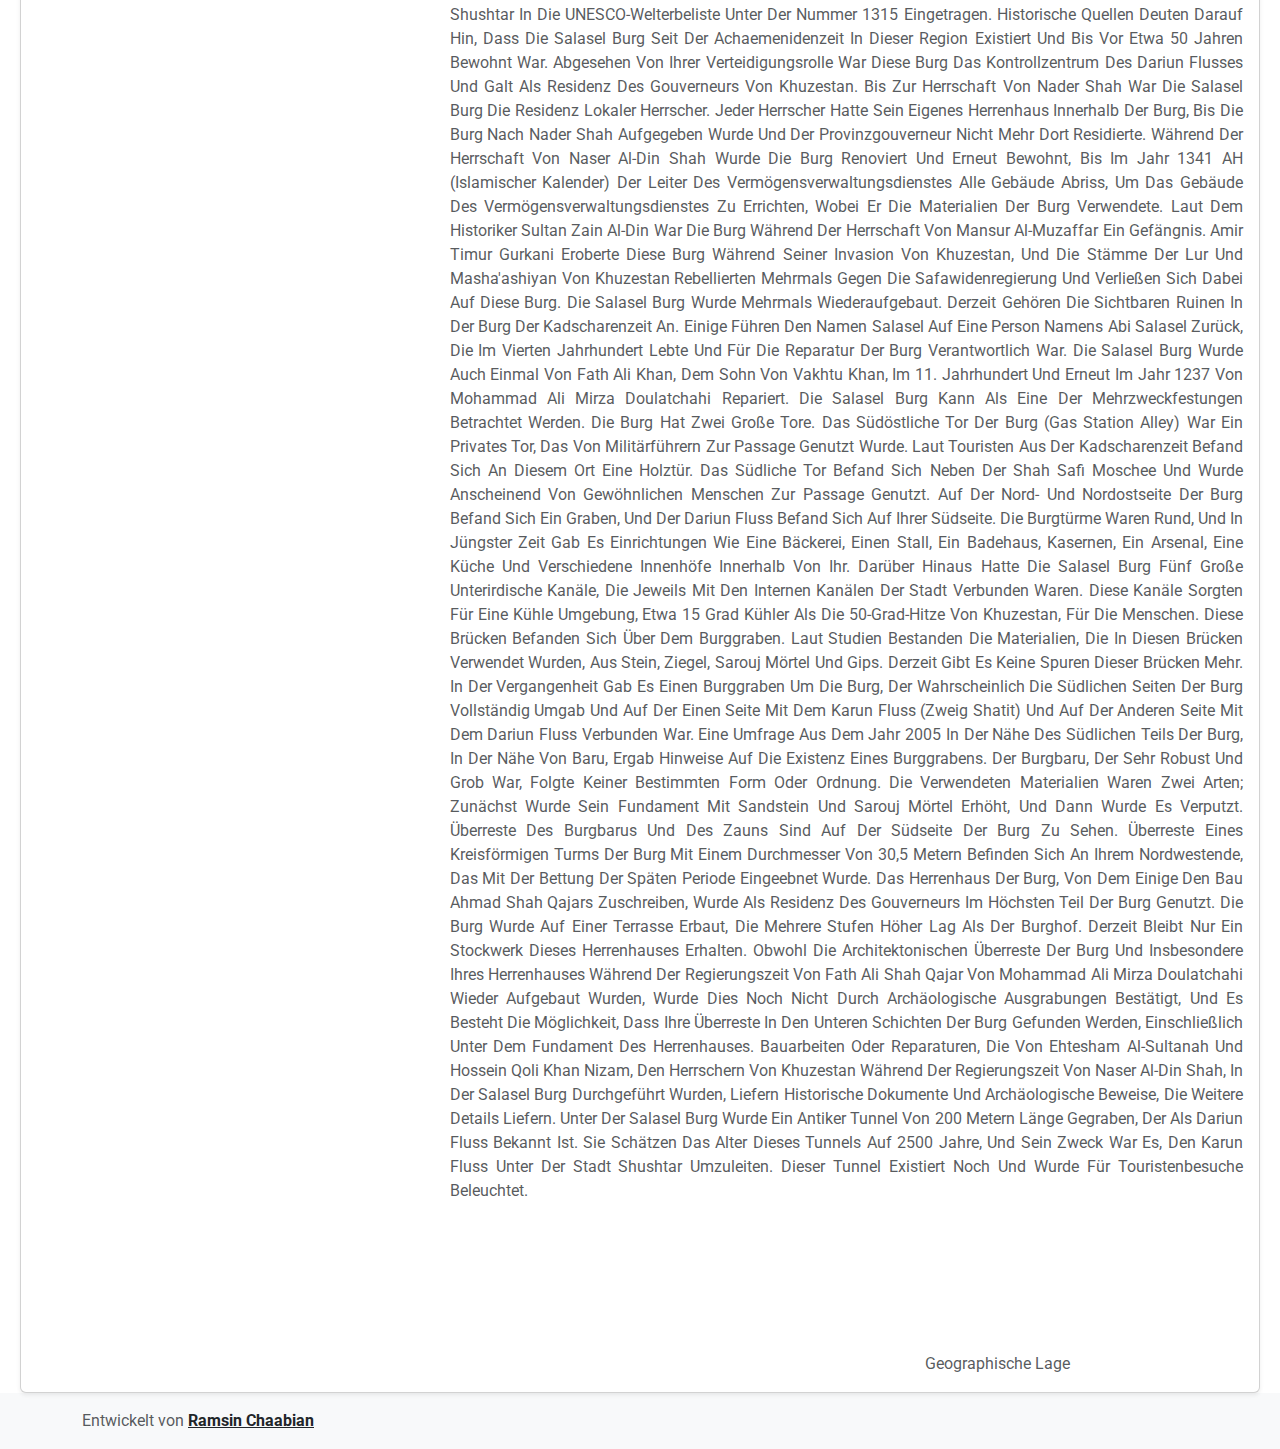
<file: index_de.html>
<!DOCTYPE html>
<html lang="de">
<head>
	<meta charset="UTF-8" />
	<meta name="robots" content="index, follow">
	<meta name="viewport" content="width=device-width, initial-scale=1.0" />
	<link rel="canonical" href="https://myshushtar.ir/index_de.html" />
	<title>🌍 Touristenstadt Shushtar</title>
	<meta name="description" content="Willkommen in Shushtar, einer schönen Touristenstadt mit reichem kulturellem Erbe. Entdecken Sie seine Wunder durch unsere Website.">
	<meta property="og:title" content="🌍 Shushtar Touristenstadt">
	<meta property="og:description" content="Willkommen in Shushtar, einer schönen Touristenstadt mit reichem kulturellem Erbe. Entdecken Sie seine Wunder durch unsere Website.">
	<meta property="og:url" content="https://myshushtar.ir/index_de.html">
	<meta property="og:type" content="website">
		
	<script src="/assets/js/common.js"></script>
</head>
<div id="commonBodyContainer"></div>
<script>
    fetch('common-body.html')
        .then(response => response.text())
        .then(data => {
            document.getElementById('commonBodyContainer').innerHTML = data;
        });
</script>
<script src="/assets/js/shared-scripts.js"></script>
</html>
</file>
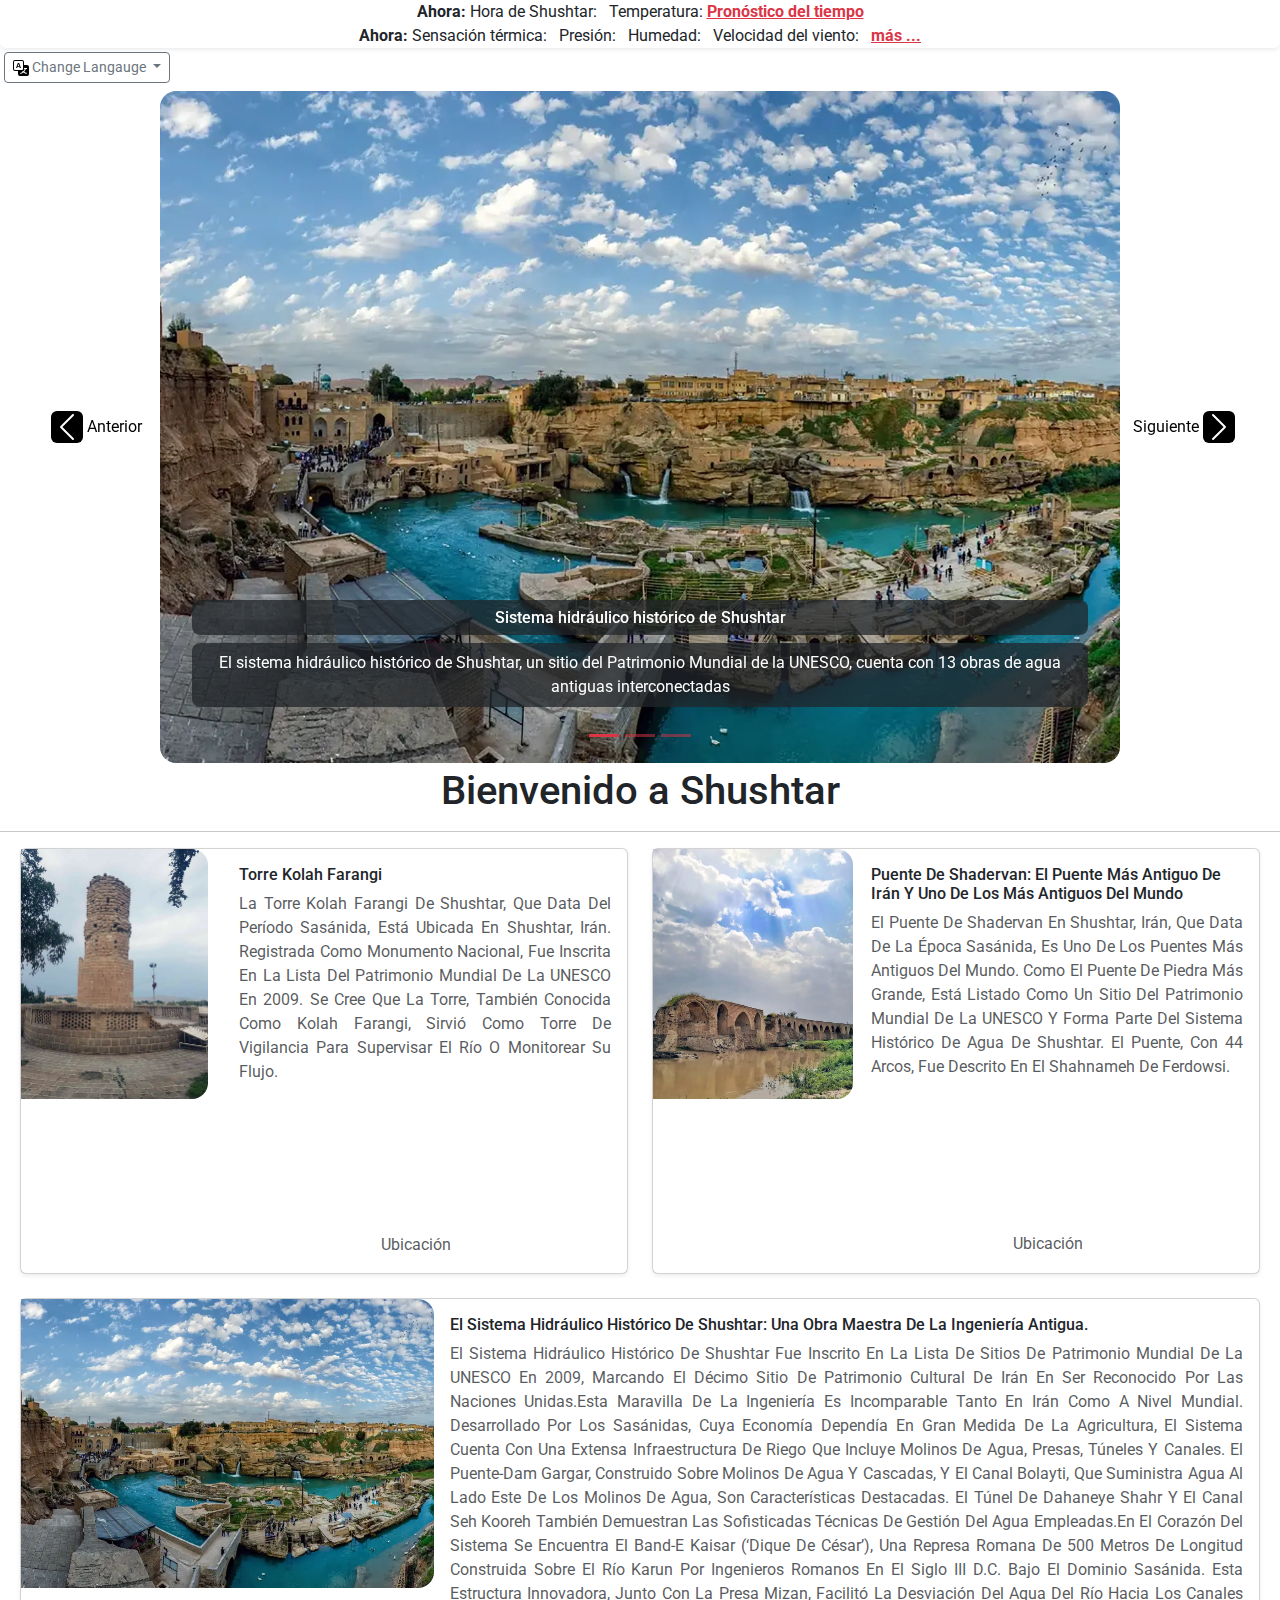
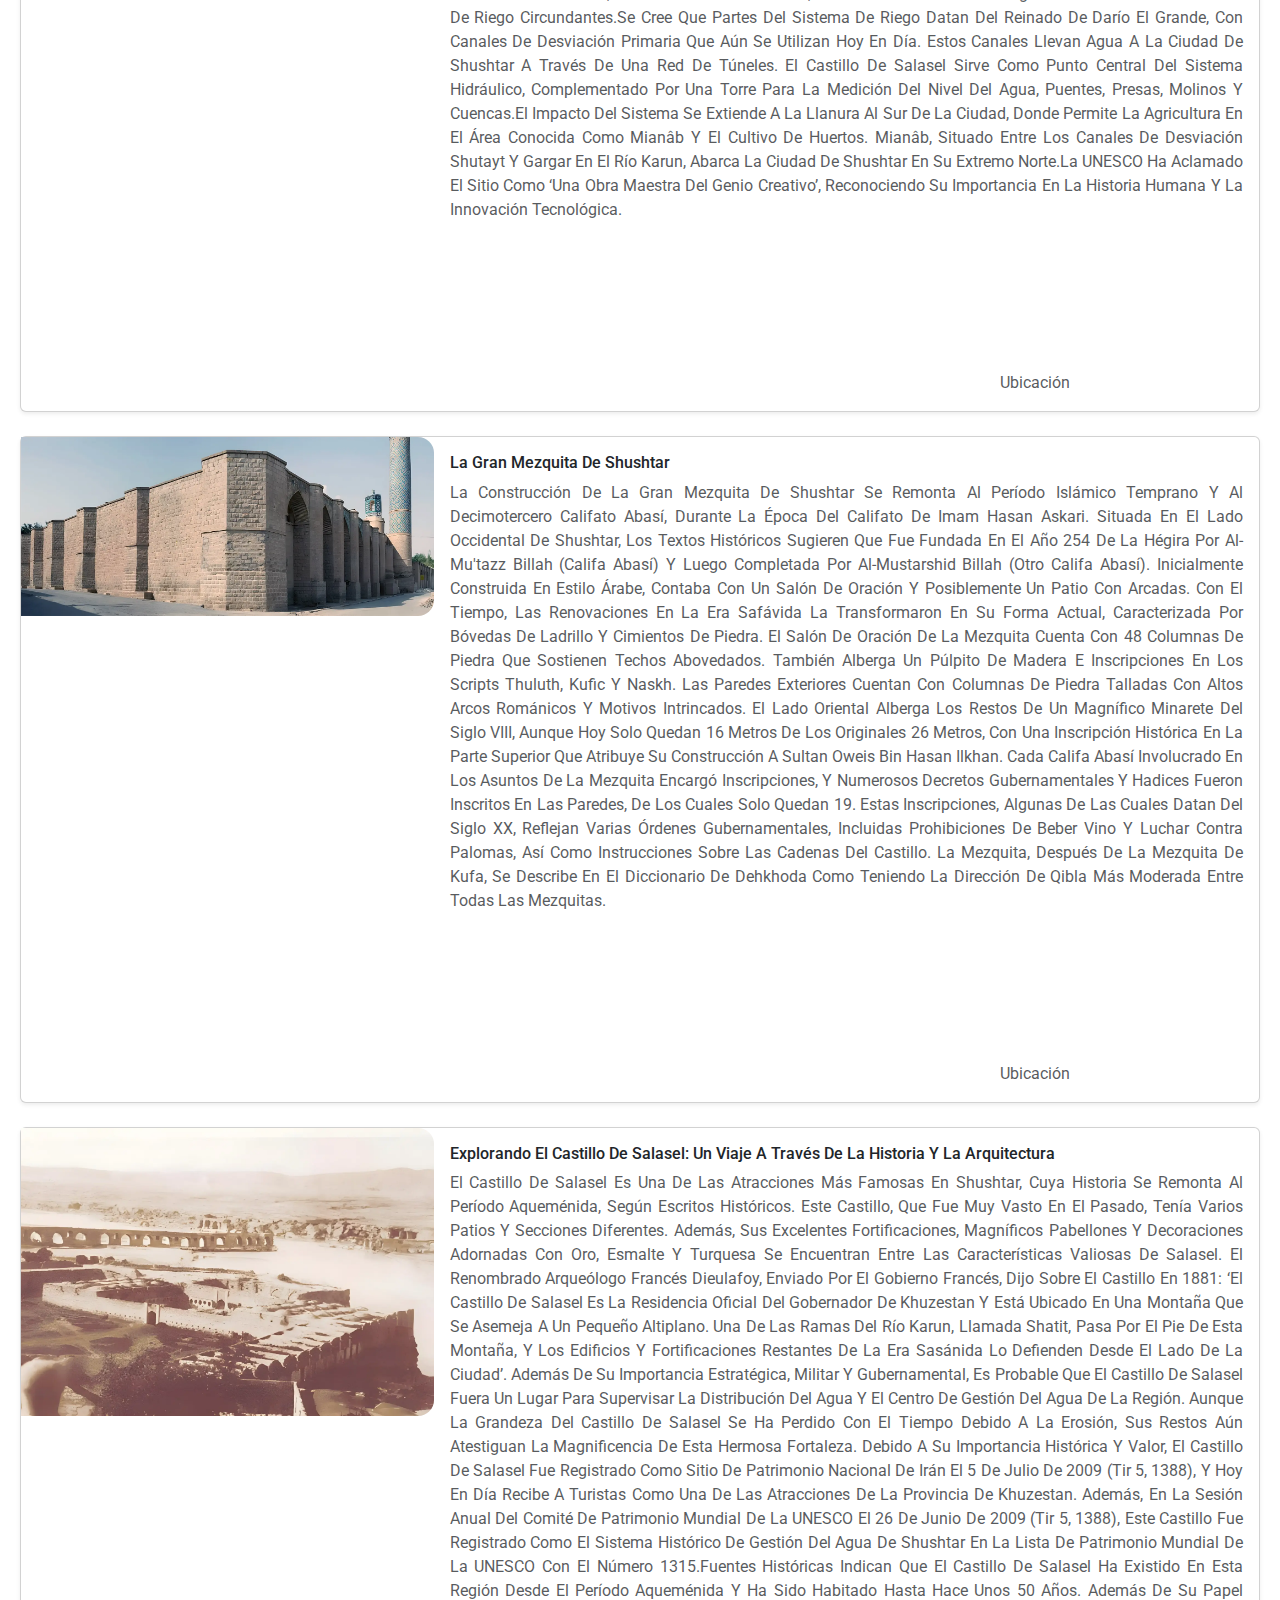
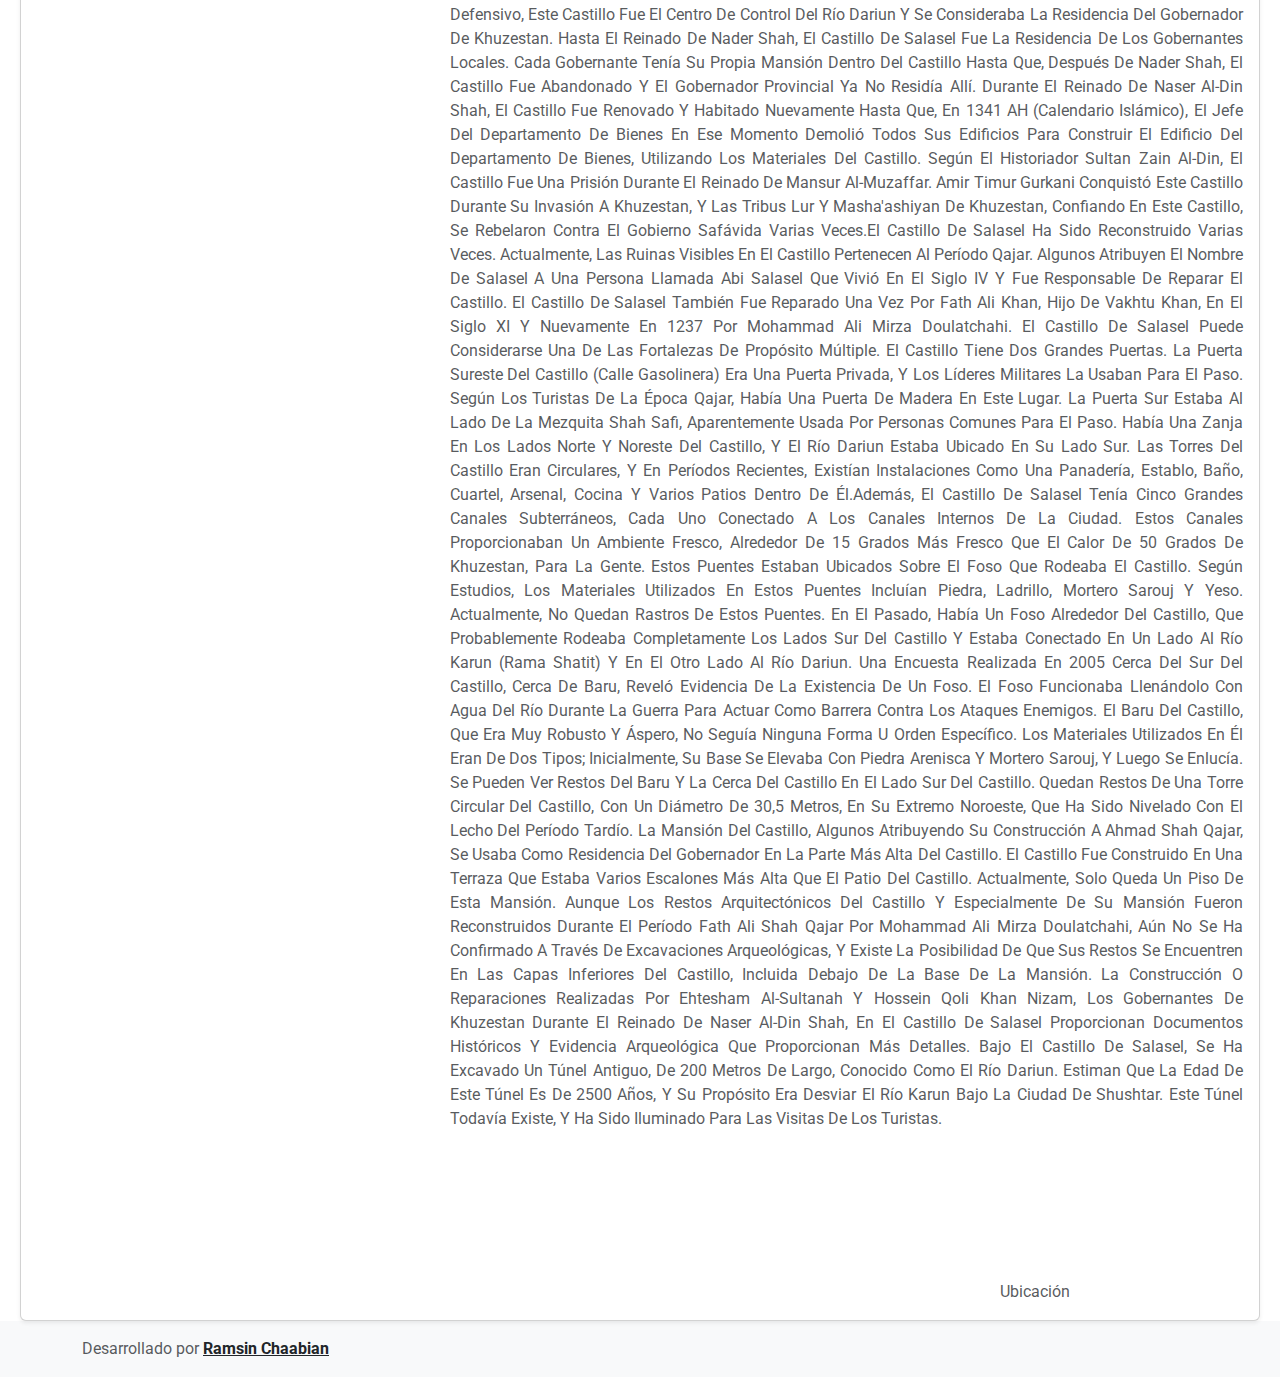
<file: index_es.html>
<!DOCTYPE html>
<html lang="es">
<head>
	<meta charset="UTF-8" />
	<meta name="robots" content="index, follow">
	<meta name="viewport" content="width=device-width, initial-scale=1.0" />
	<link rel="canonical" href="https://myshushtar.ir/index_es.html" />
	<title>🌍 Ciudad Turística de Shushtar</title>
	<meta name="description" content="Bienvenidos a Shushtar, una hermosa ciudad turística con un rico patrimonio cultural. Descubre sus maravillas a través de nuestro sitio web.">
	<meta property="og:title" content="🌍 Ciudad Turística de Shushtar">
	<meta property="og:description" content="Bienvenidos a Shushtar, una hermosa ciudad turística con un rico patrimonio cultural. Descubre sus maravillas a través de nuestro sitio web.">
	<meta property="og:url" content="https://myshushtar.ir/index_es.html">
	<meta property="og:type" content="website">
		
	<script src="/assets/js/common.js"></script>
</head>
<div id="commonBodyContainer"></div>
<script>
    fetch('common-body.html')
        .then(response => response.text())
        .then(data => {
            document.getElementById('commonBodyContainer').innerHTML = data;
        });
</script>
<script src="/assets/js/shared-scripts.js"></script>
</html>
</file>
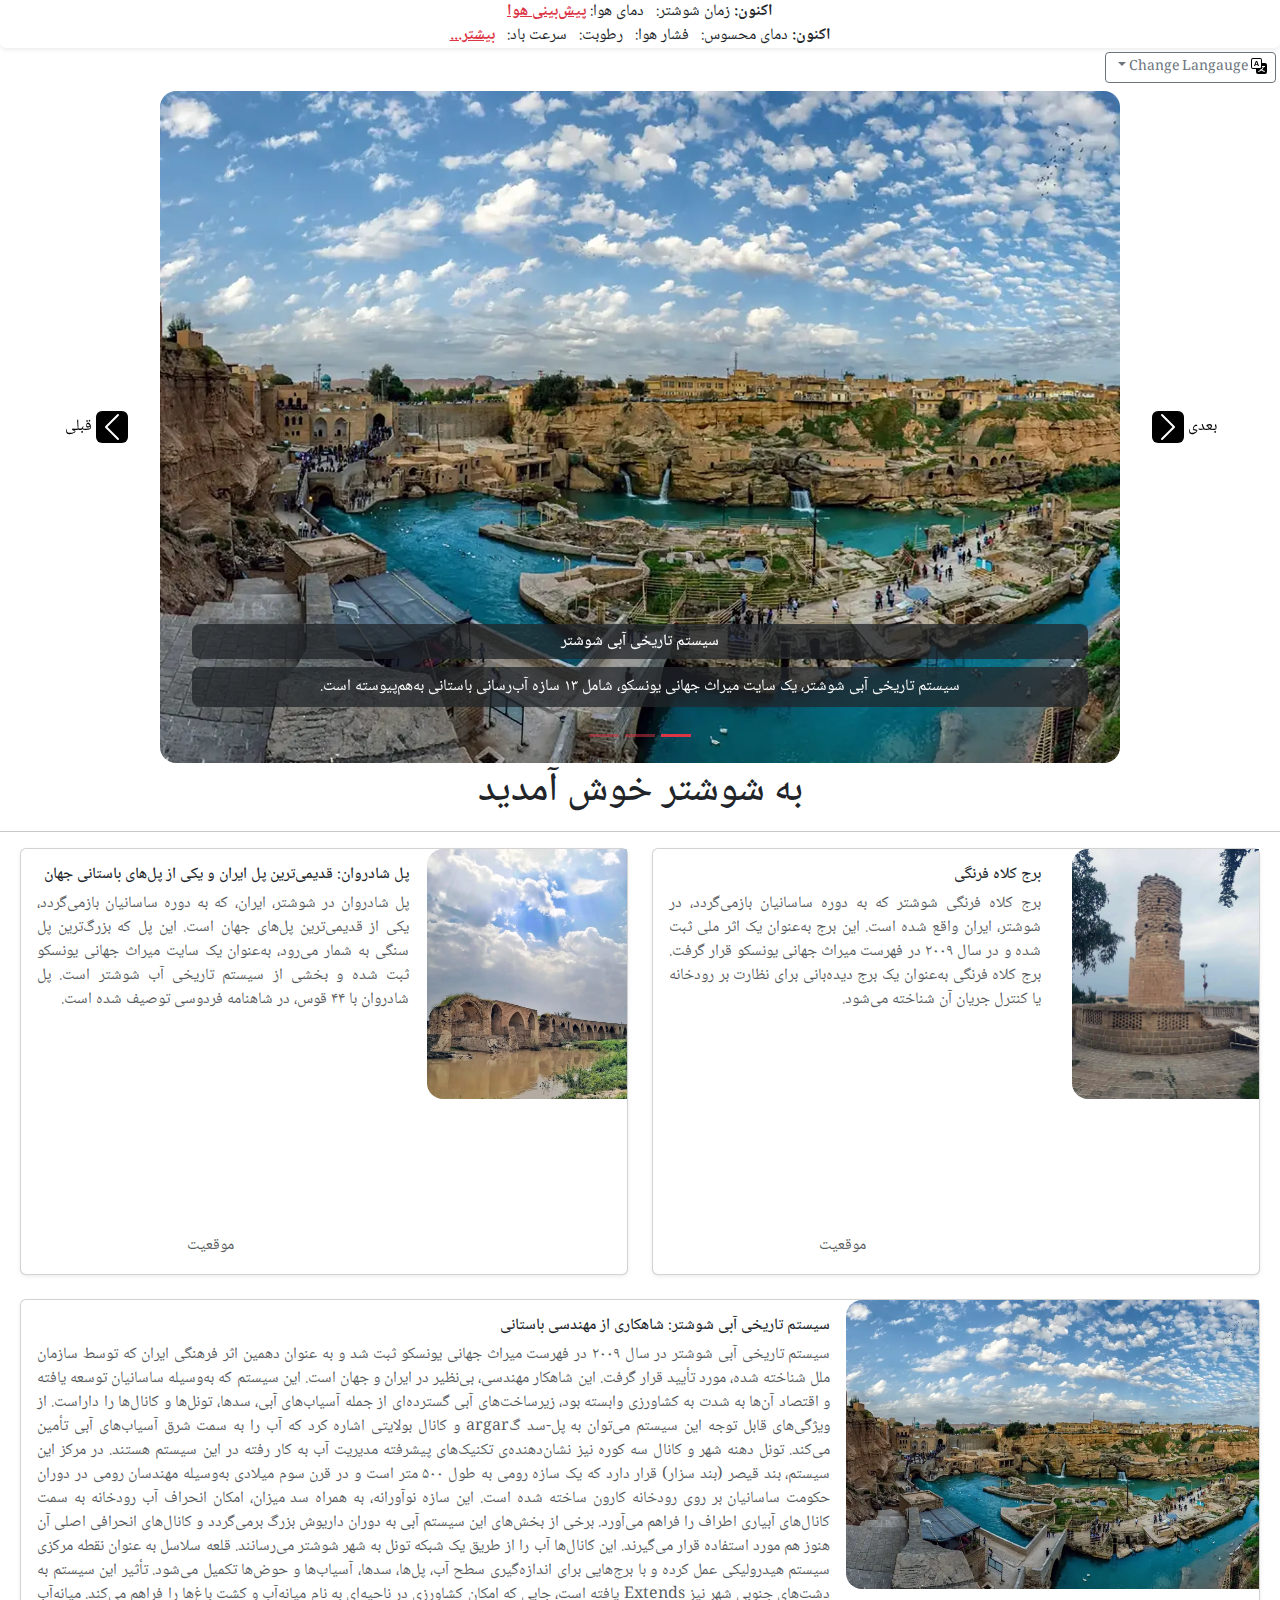
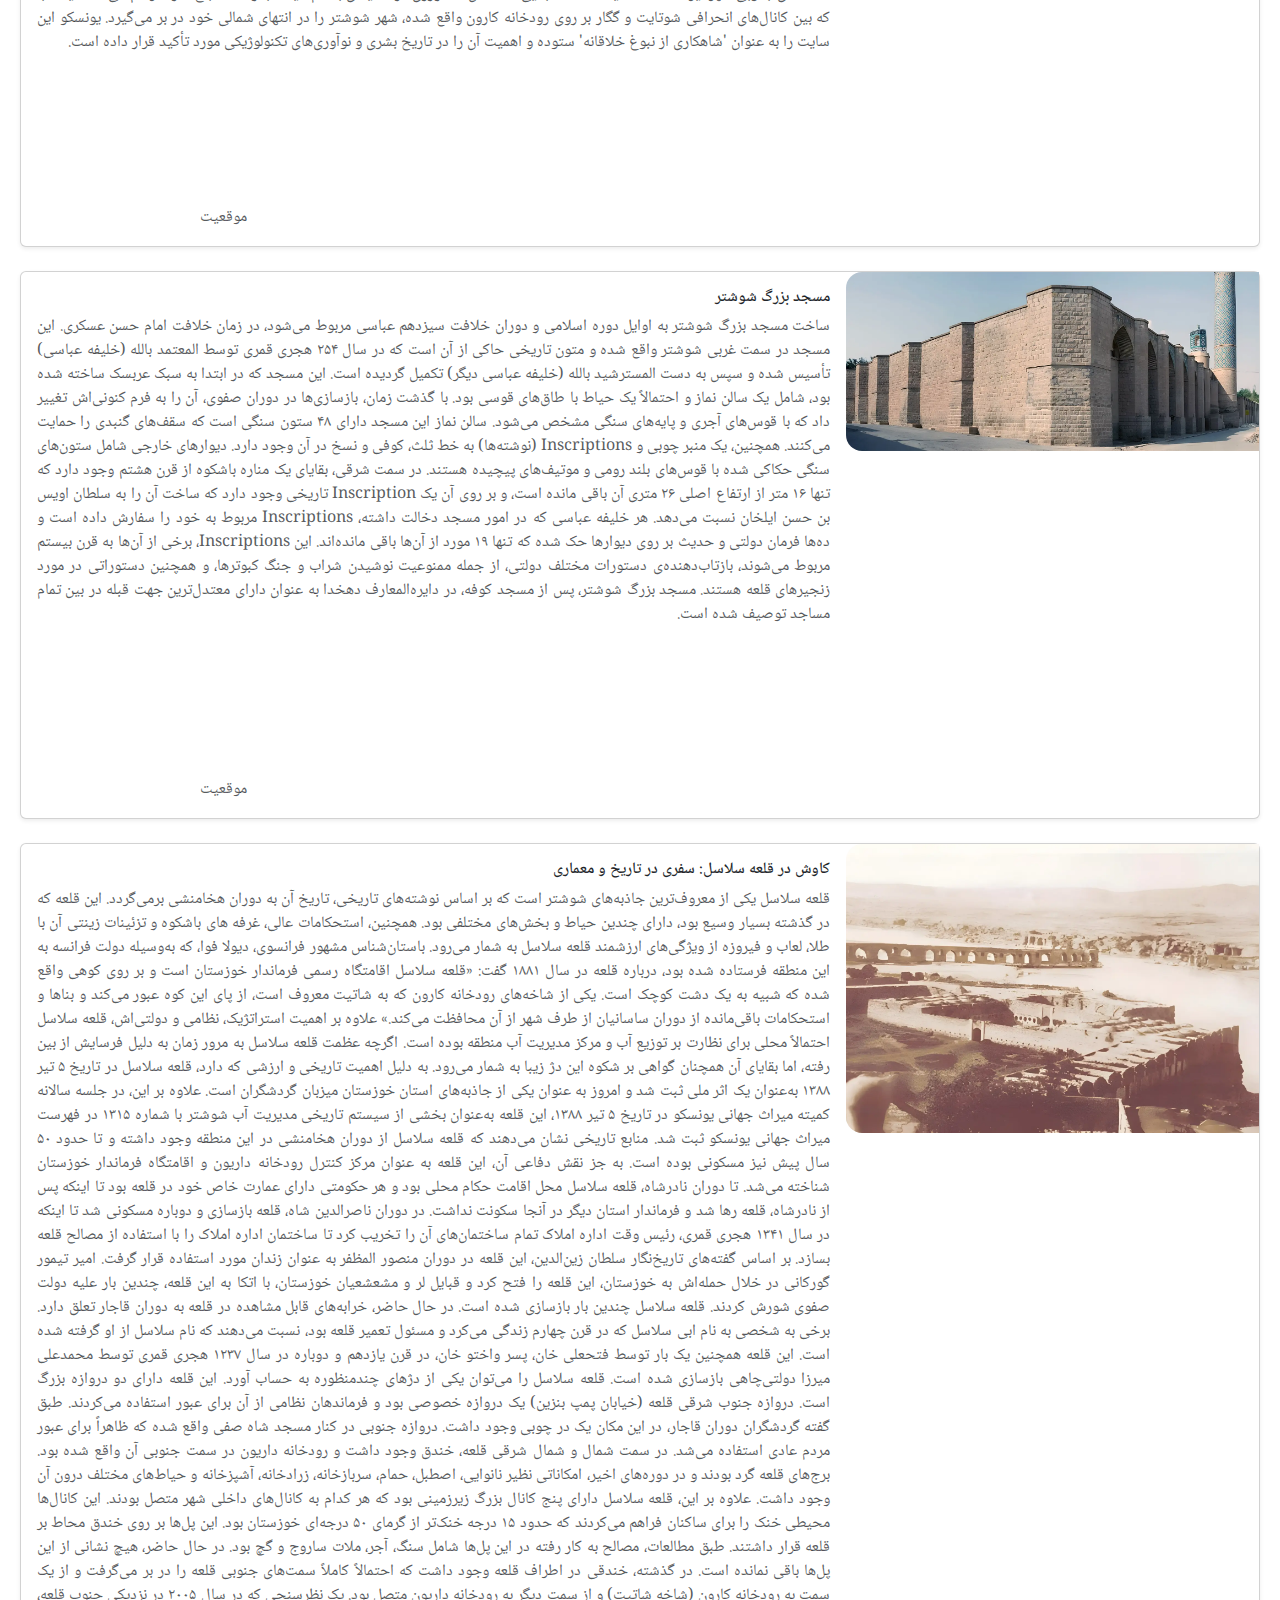
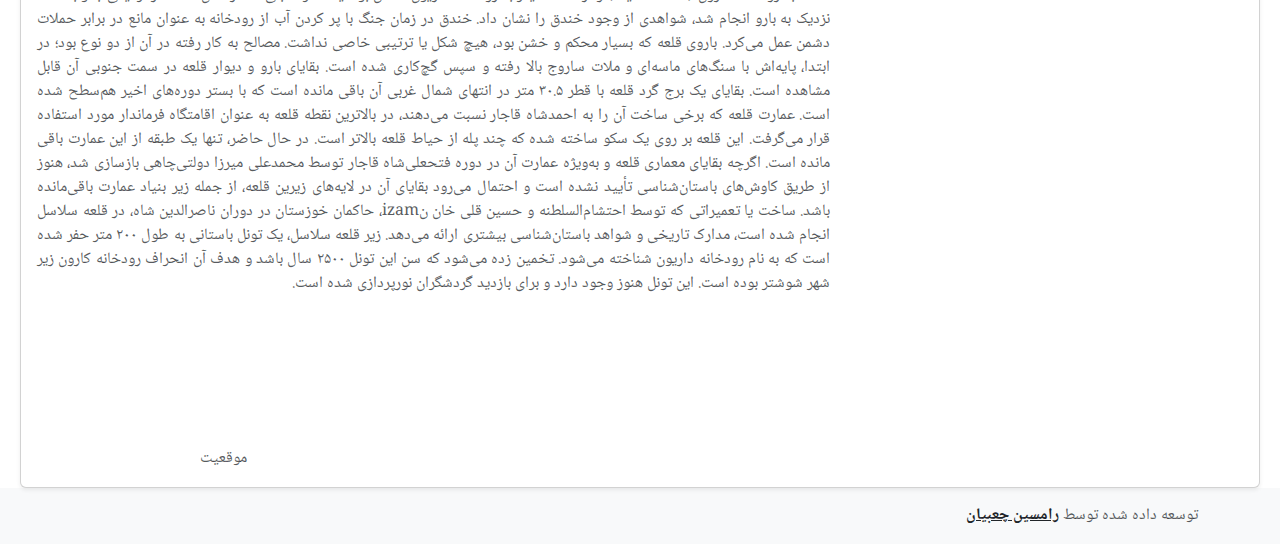
<file: index_fa.html>
<!DOCTYPE html>
<html lang="fa">
<head>
	<meta charset="UTF-8" />
	<meta name="robots" content="index, follow">
	<meta name="viewport" content="width=device-width, initial-scale=1.0" />
	<link rel="canonical" href="https://myshushtar.ir/index_fa.html" />
	<title>🌍 Shushtar Tourist City - شهر توریستی شوشتر - مدينة شوشتر السياحية - Touristenstadt Shushtar</title>
	<meta name="description" content="Welcome to Shushtar, a beautiful tourist city with rich cultural heritage. Discover its wonders through our website.مرحباً بكم في شوشتر، المدينة السياحية الجميلة ذات التراث الثقافي الغني. اكتشف عجائبها من خلال موقعنا. Willkommen in Shushtar, einer schönen Touristenstadt mit reichem kulturellem Erbe. Entdecken Sie seine Wunder durch unsere Website.">
	<meta property="og:title" content="🌍 Shushtar Tourist City - شهر توریستی شوشتر - مدينة شوشتر السياحية - Touristenstadt Shushtar">
	<meta property="og:description" content="Welcome to Shushtar, a beautiful tourist city with rich cultural heritage. Discover its wonders through our website.مرحباً بكم في شوشتر، المدينة السياحية الجميلة ذات التراث الثقافي الغني. اكتشف عجائبها من خلال موقعنا. Willkommen in Shushtar, einer schönen Touristenstadt mit reichem kulturellem Erbe. Entdecken Sie seine Wunder durch unsere Website.">
	<meta property="og:url" content="https://myshushtar.ir/index_fa.html">
	<meta property="og:type" content="website">
		
	<script src="/assets/js/common.js"></script>
</head>
<div id="commonBodyContainer"></div>
<script>
    fetch('common-body.html')
        .then(response => response.text())
        .then(data => {
            document.getElementById('commonBodyContainer').innerHTML = data;
        });
</script>
<script src="/assets/js/shared-scripts.js"></script>
</html>
</file>
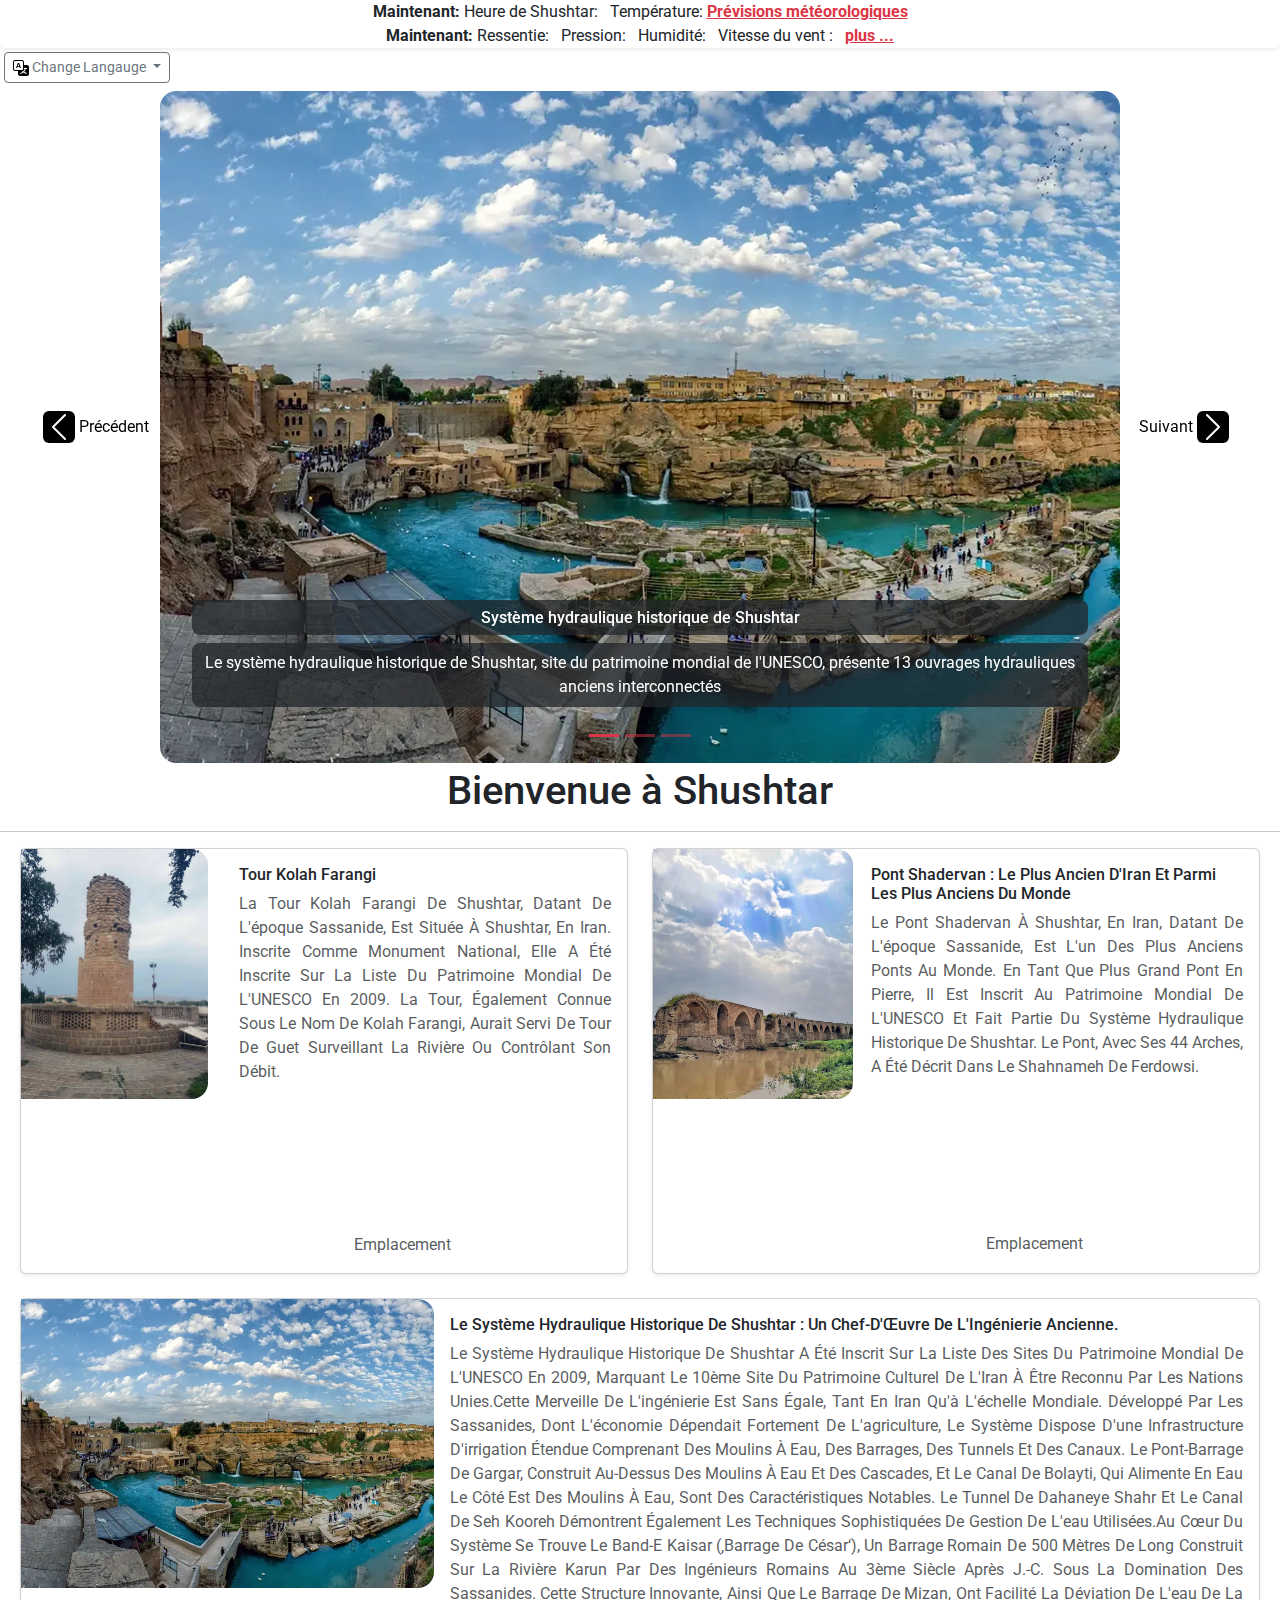
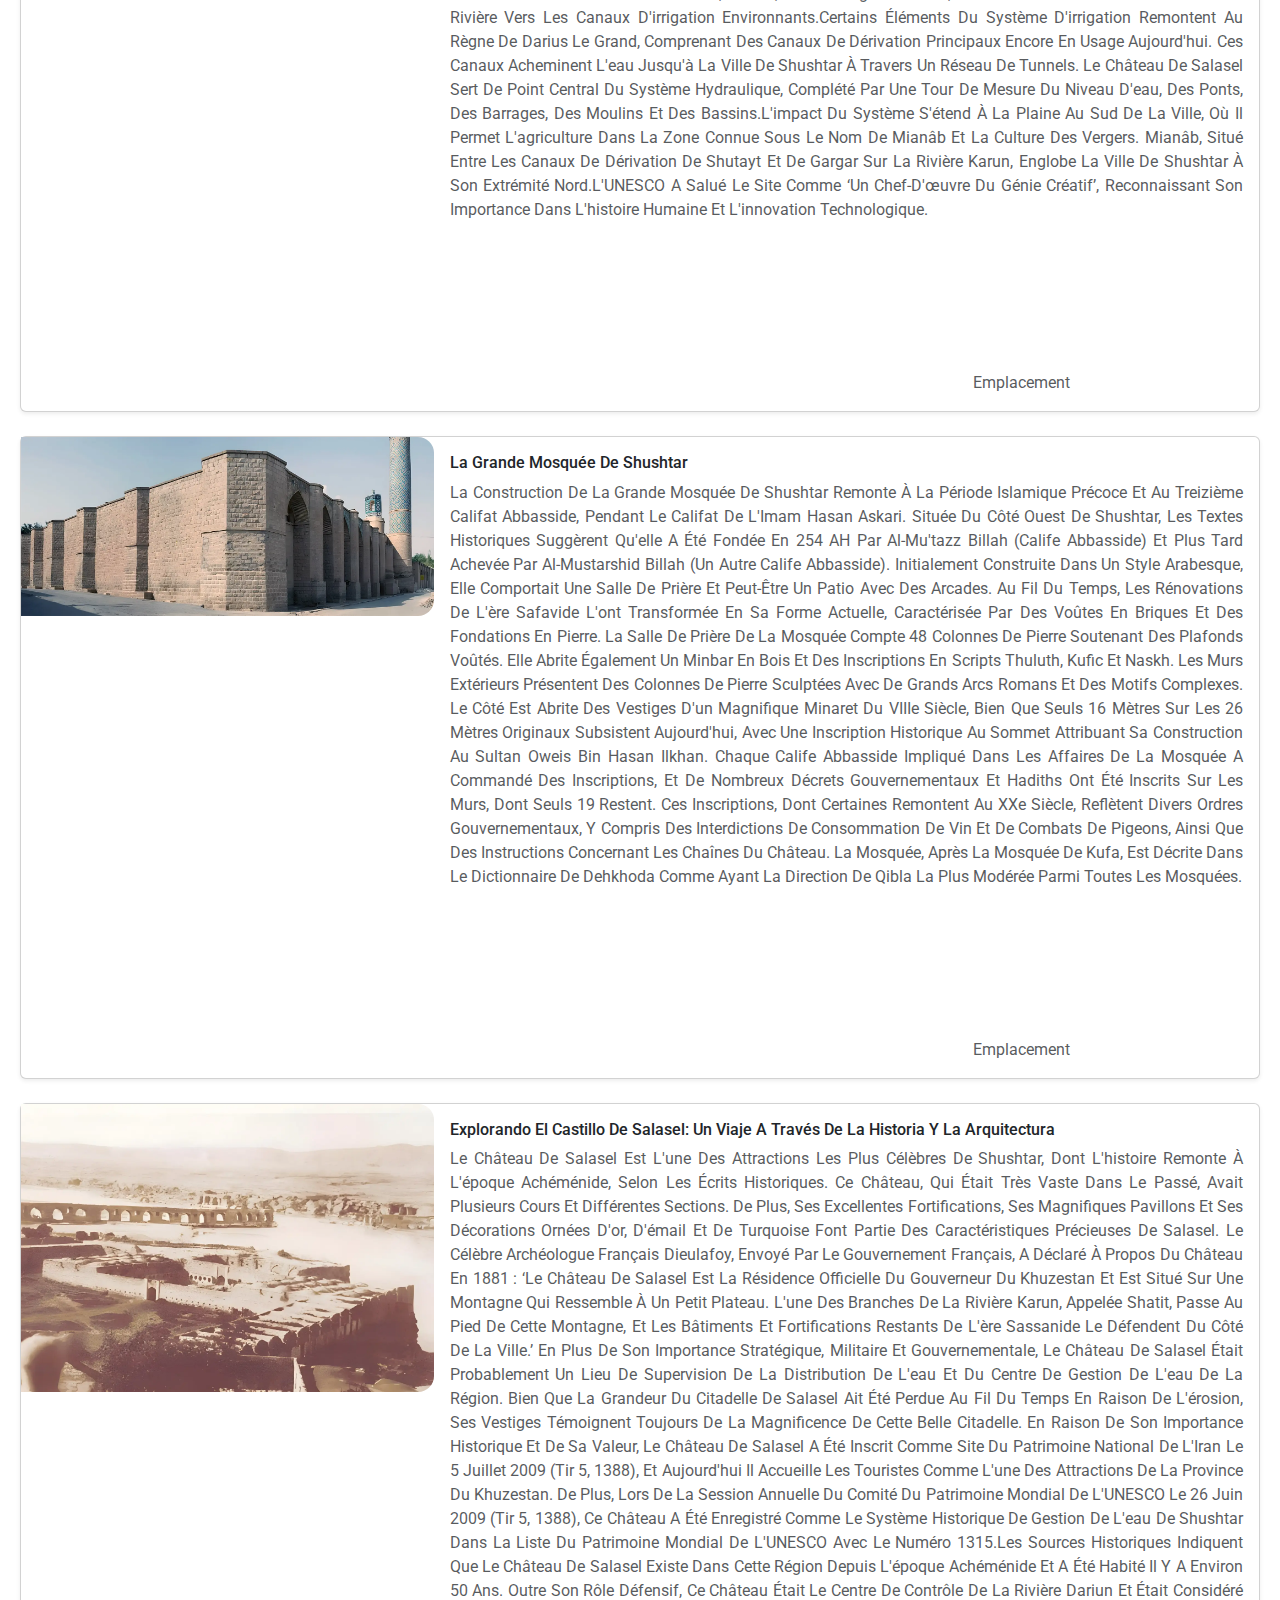
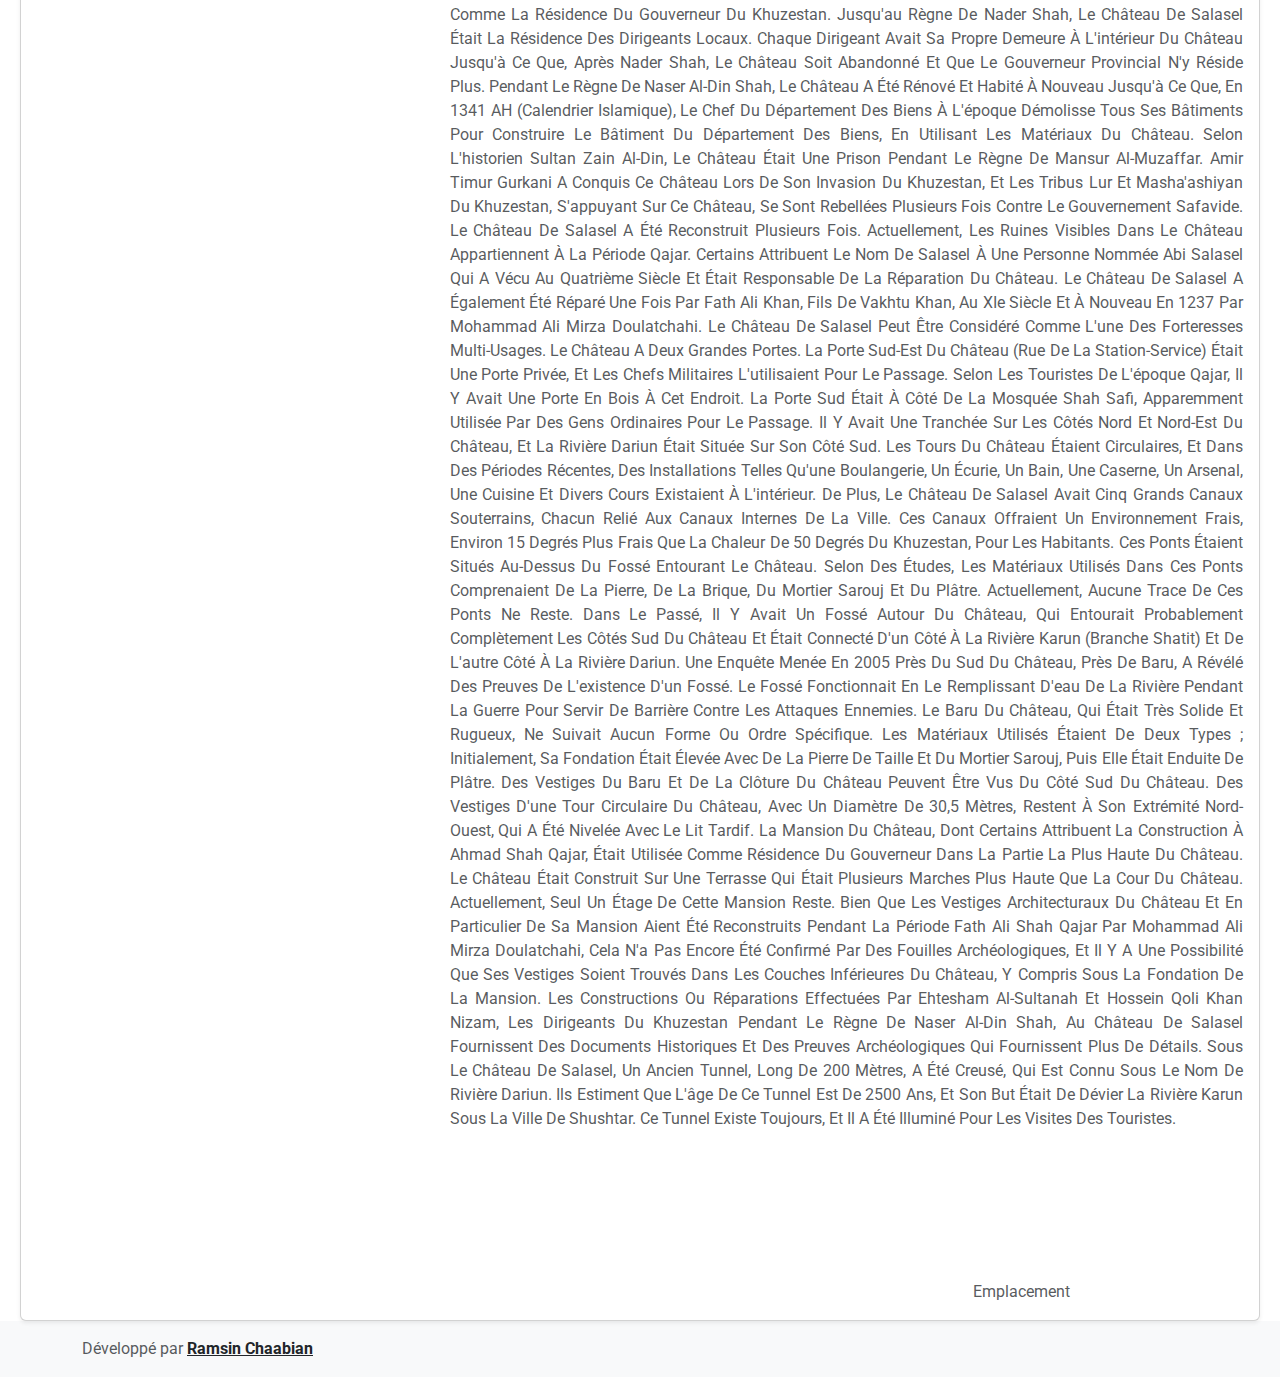
<file: index_fr.html>
<!DOCTYPE html>
<html lang="fr">
<head>
	<meta charset="UTF-8" />
	<meta name="robots" content="index, follow">
	<meta name="viewport" content="width=device-width, initial-scale=1.0" />
	<link rel="canonical" href="https://myshushtar.ir/index_fr.html" />
	<title>🌍 Ville touristique de Shushtar</title>
	<meta name="description" content="Bienvenue à Shushtar, une belle ville touristique avec un riche patrimoine culturel. Découvrez ses merveilles à travers notre site Web.">
	<meta property="og:title" content="🌍 Ville touristique de Shushtar">
	<meta property="og:description" content="Bienvenue à Shushtar, une belle ville touristique avec un riche patrimoine culturel. Découvrez ses merveilles à travers notre site Web.">
	<meta property="og:url" content="https://myshushtar.ir/index_fr.html">
	<meta property="og:type" content="website">
	
	<script src="/assets/js/common.js"></script>
</head>
<div id="commonBodyContainer"></div>
<script>
    fetch('common-body.html')
        .then(response => response.text())
        .then(data => {
            document.getElementById('commonBodyContainer').innerHTML = data;
        });
</script>
<script src="/assets/js/shared-scripts.js"></script>
</html>
</file>
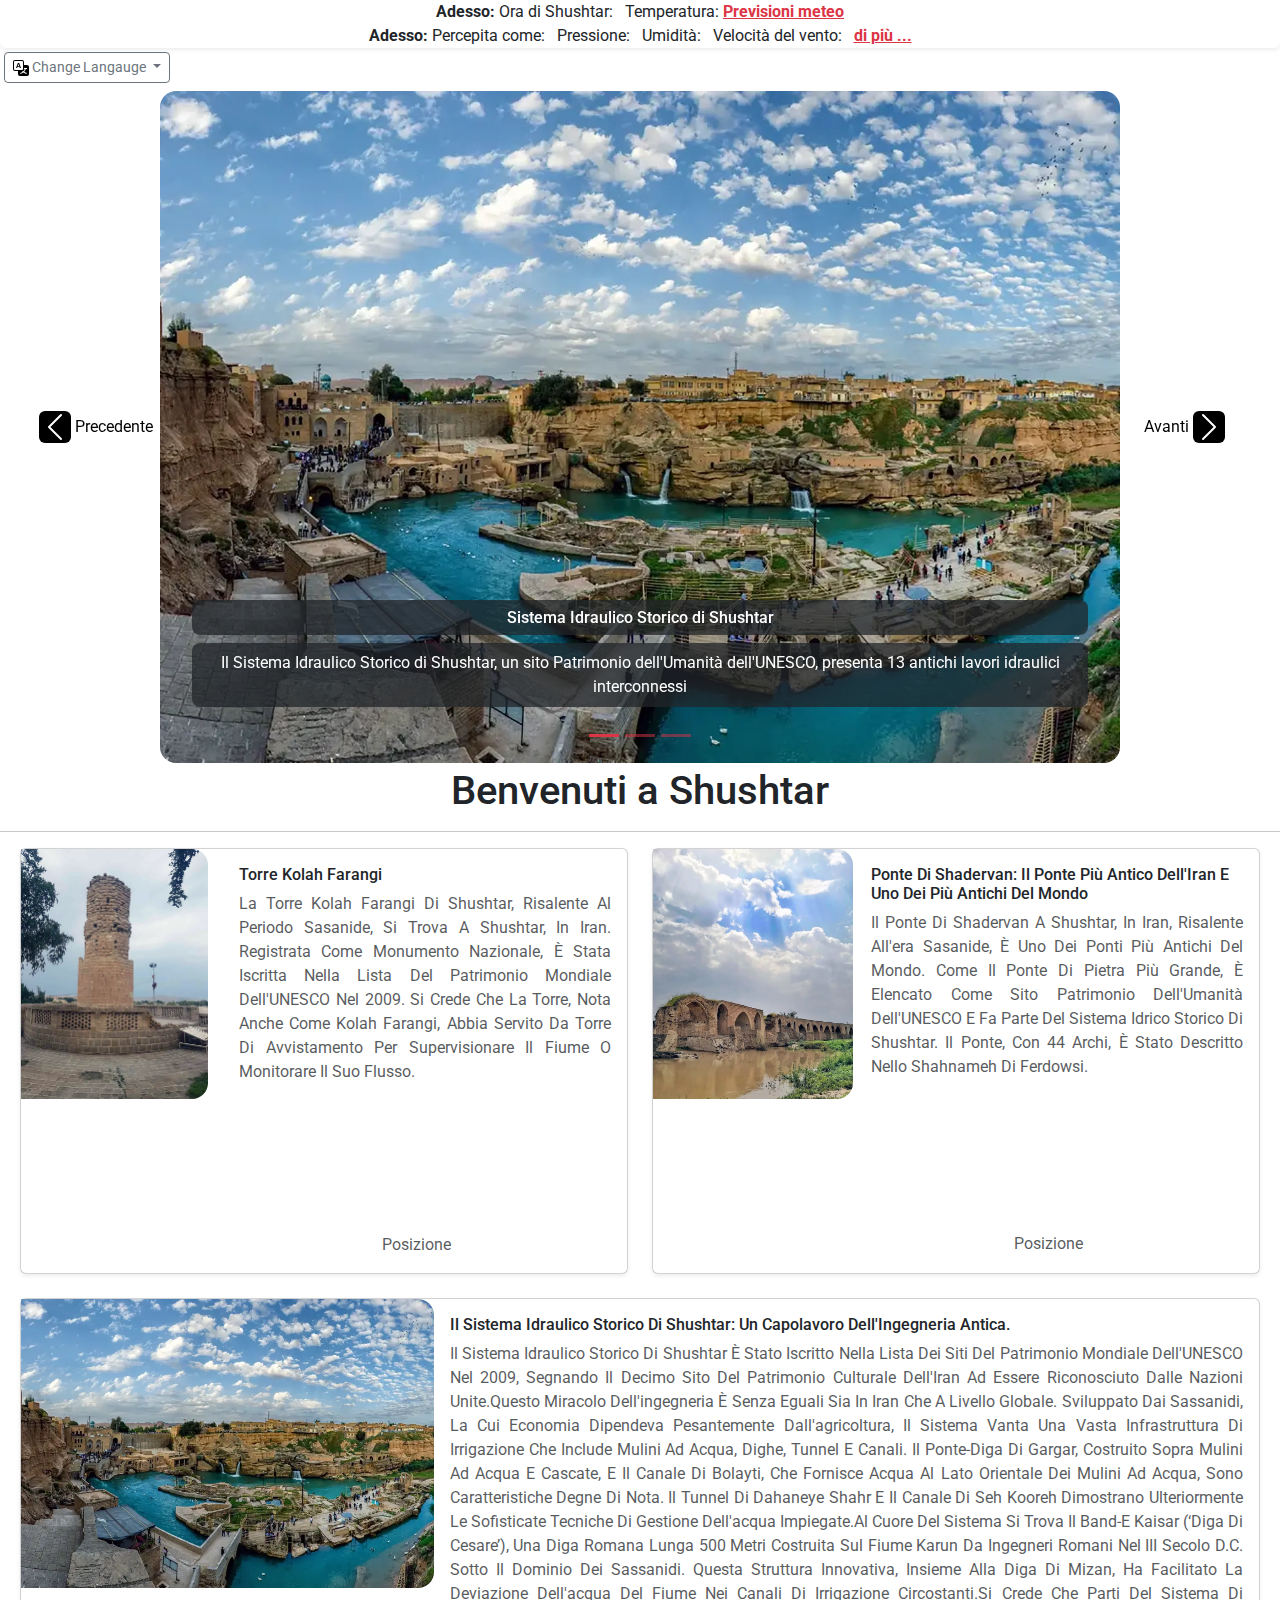
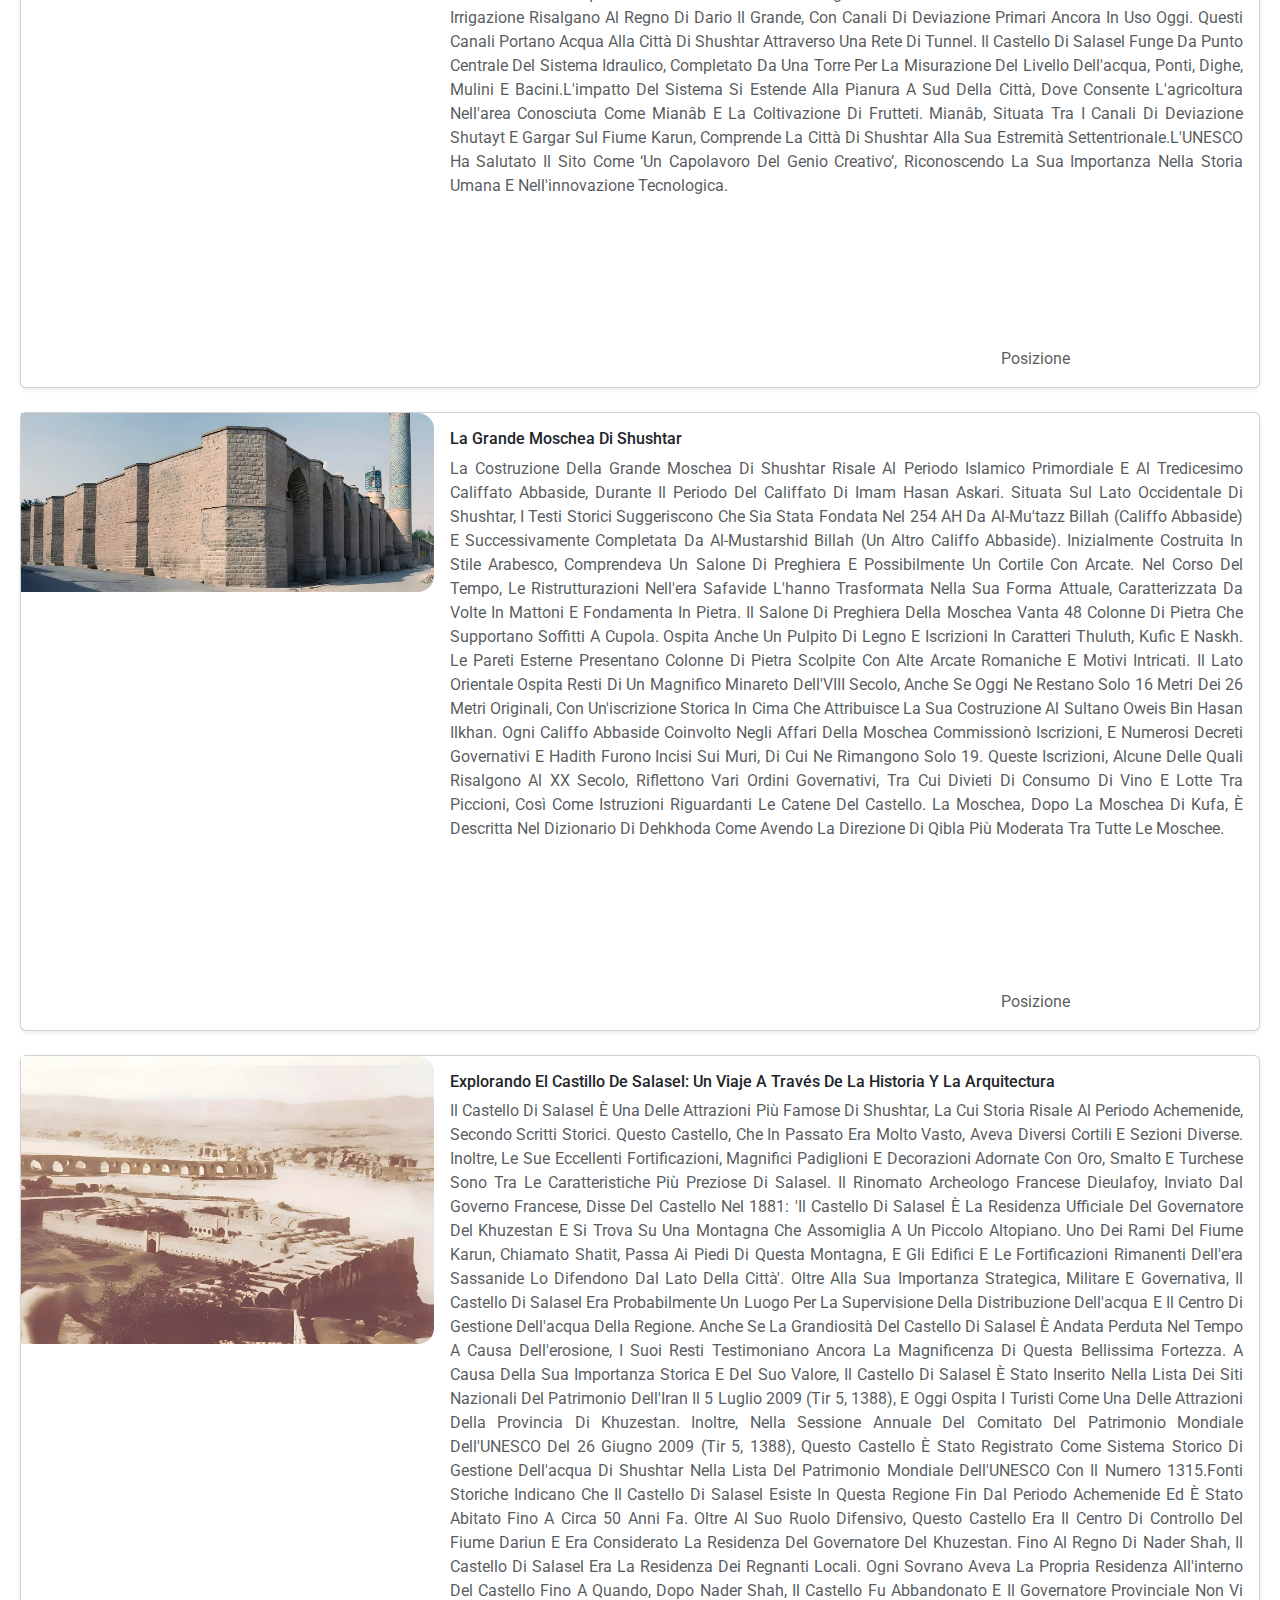
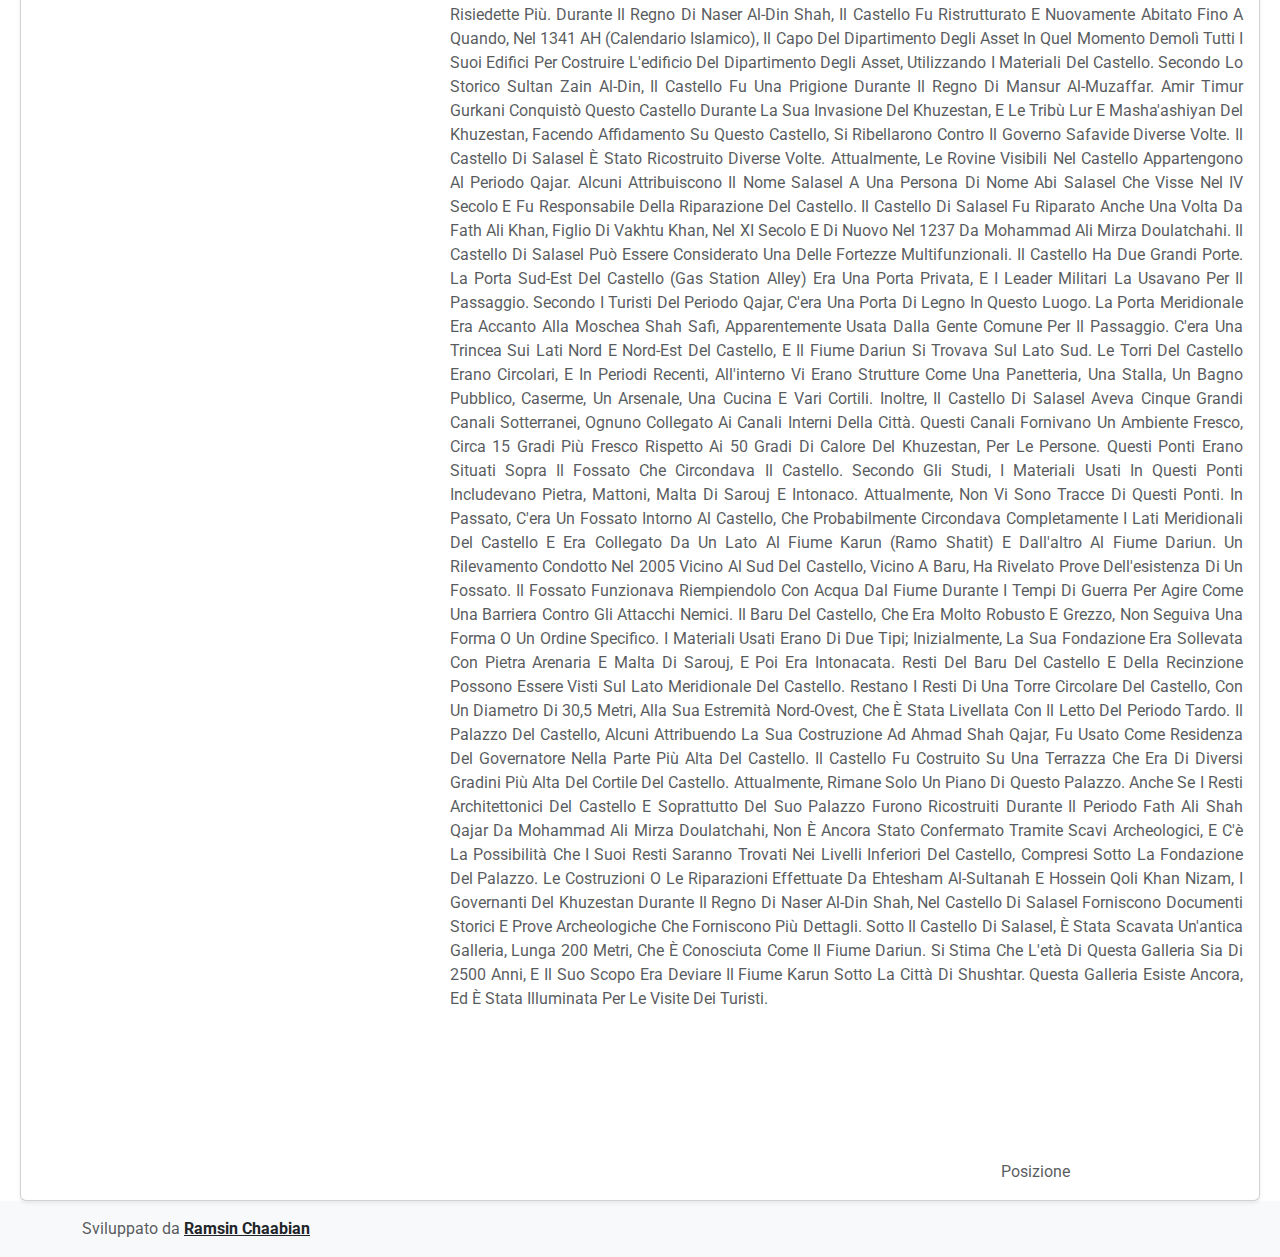
<file: index_it.html>
<!DOCTYPE html>
<html lang="it">
<head>
	<meta charset="UTF-8" />
	<meta name="robots" content="index, follow">
	<meta name="viewport" content="width=device-width, initial-scale=1.0" />
	<link rel="canonical" href="https://myshushtar.ir/index_it.html" />
	<title>🌍 Città turistica di Shushtar</title>
	<meta name="description" content="Benvenuti a Shushtar, una bellissima città turistica con un ricco patrimonio culturale. Scopri le sue meraviglie attraverso il nostro sito web.">
	<meta property="og:title" content="🌍 Città turistica di Shushtar">
	<meta property="og:description" content="Benvenuti a Shushtar, una bellissima città turistica con un ricco patrimonio culturale. Scopri le sue meraviglie attraverso il nostro sito web.">
	<meta property="og:url" content="https://myshushtar.ir/index_it.html">
	<meta property="og:type" content="website">
		
	<script src="/assets/js/common.js"></script>
</head>
<div id="commonBodyContainer"></div>
<script>
    fetch('common-body.html')
        .then(response => response.text())
        .then(data => {
            document.getElementById('commonBodyContainer').innerHTML = data;
        });
</script>
<script src="/assets/js/shared-scripts.js"></script>
</html>
</file>
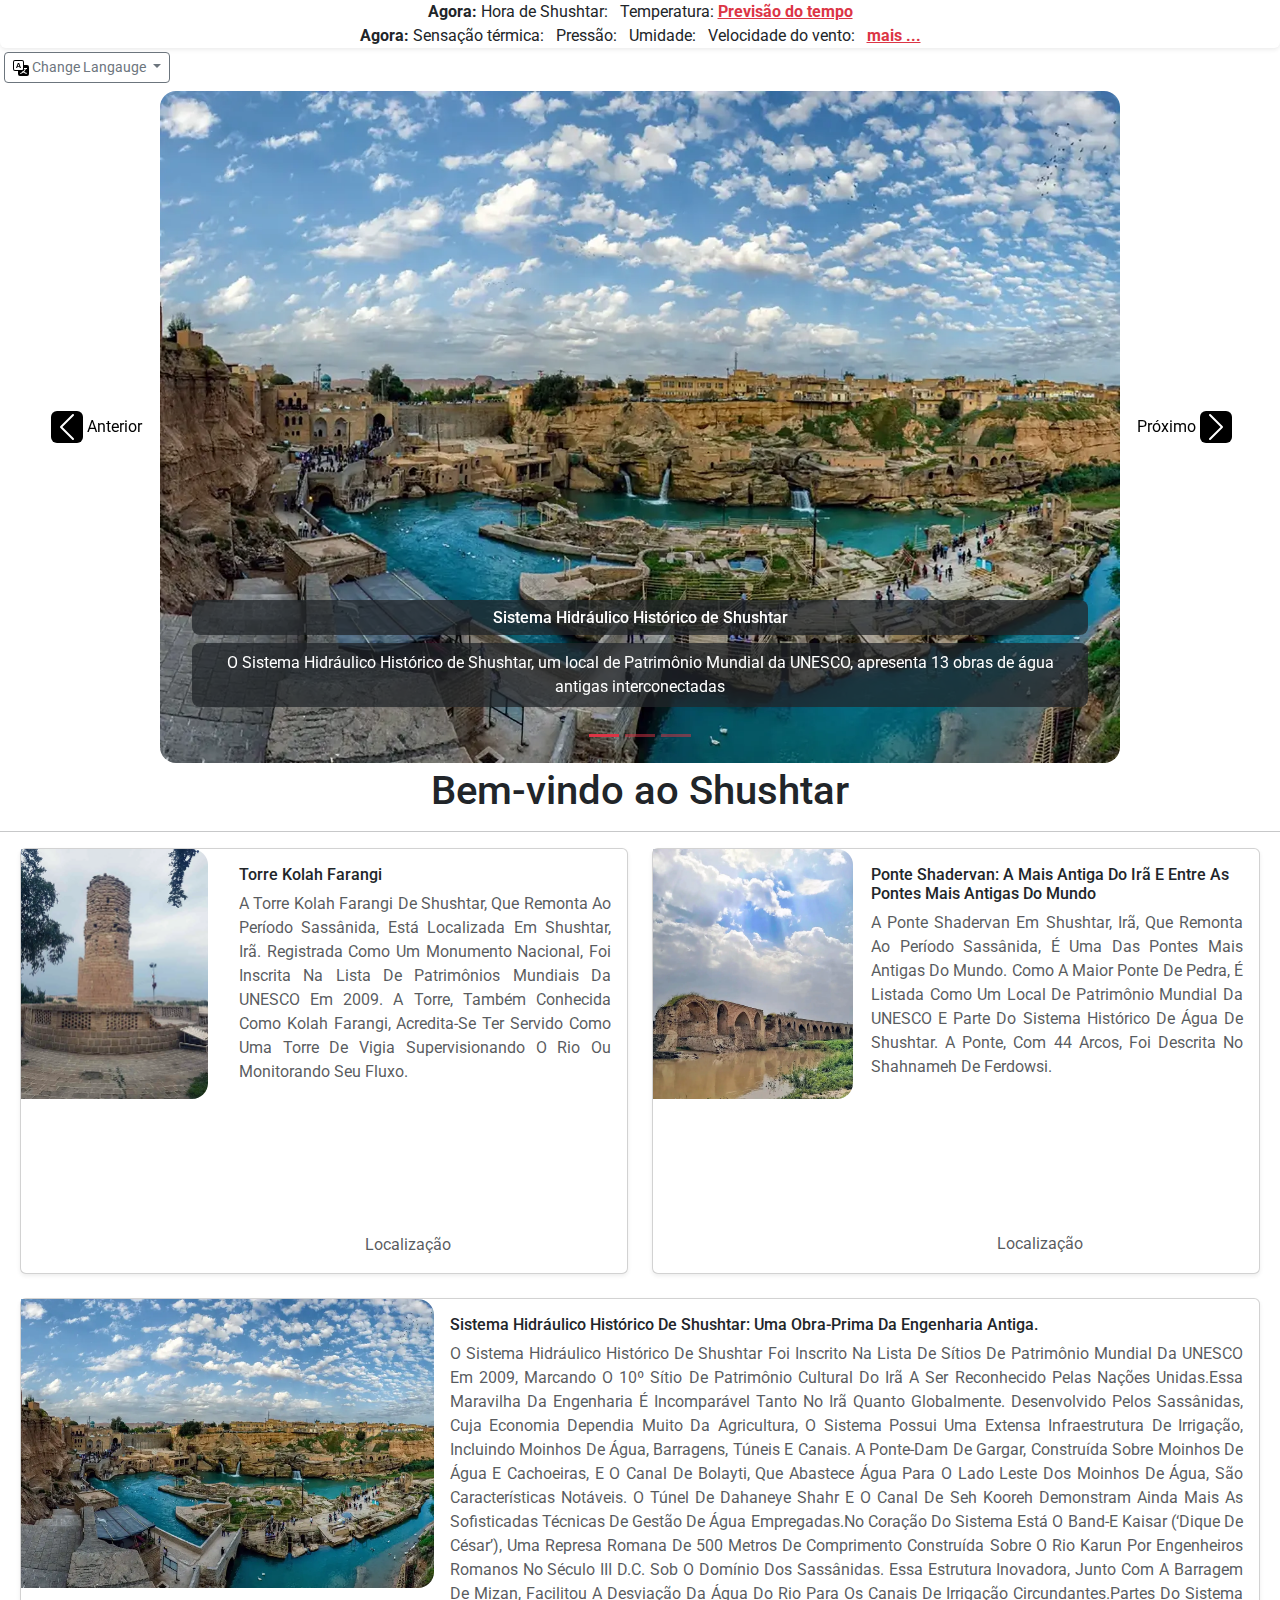
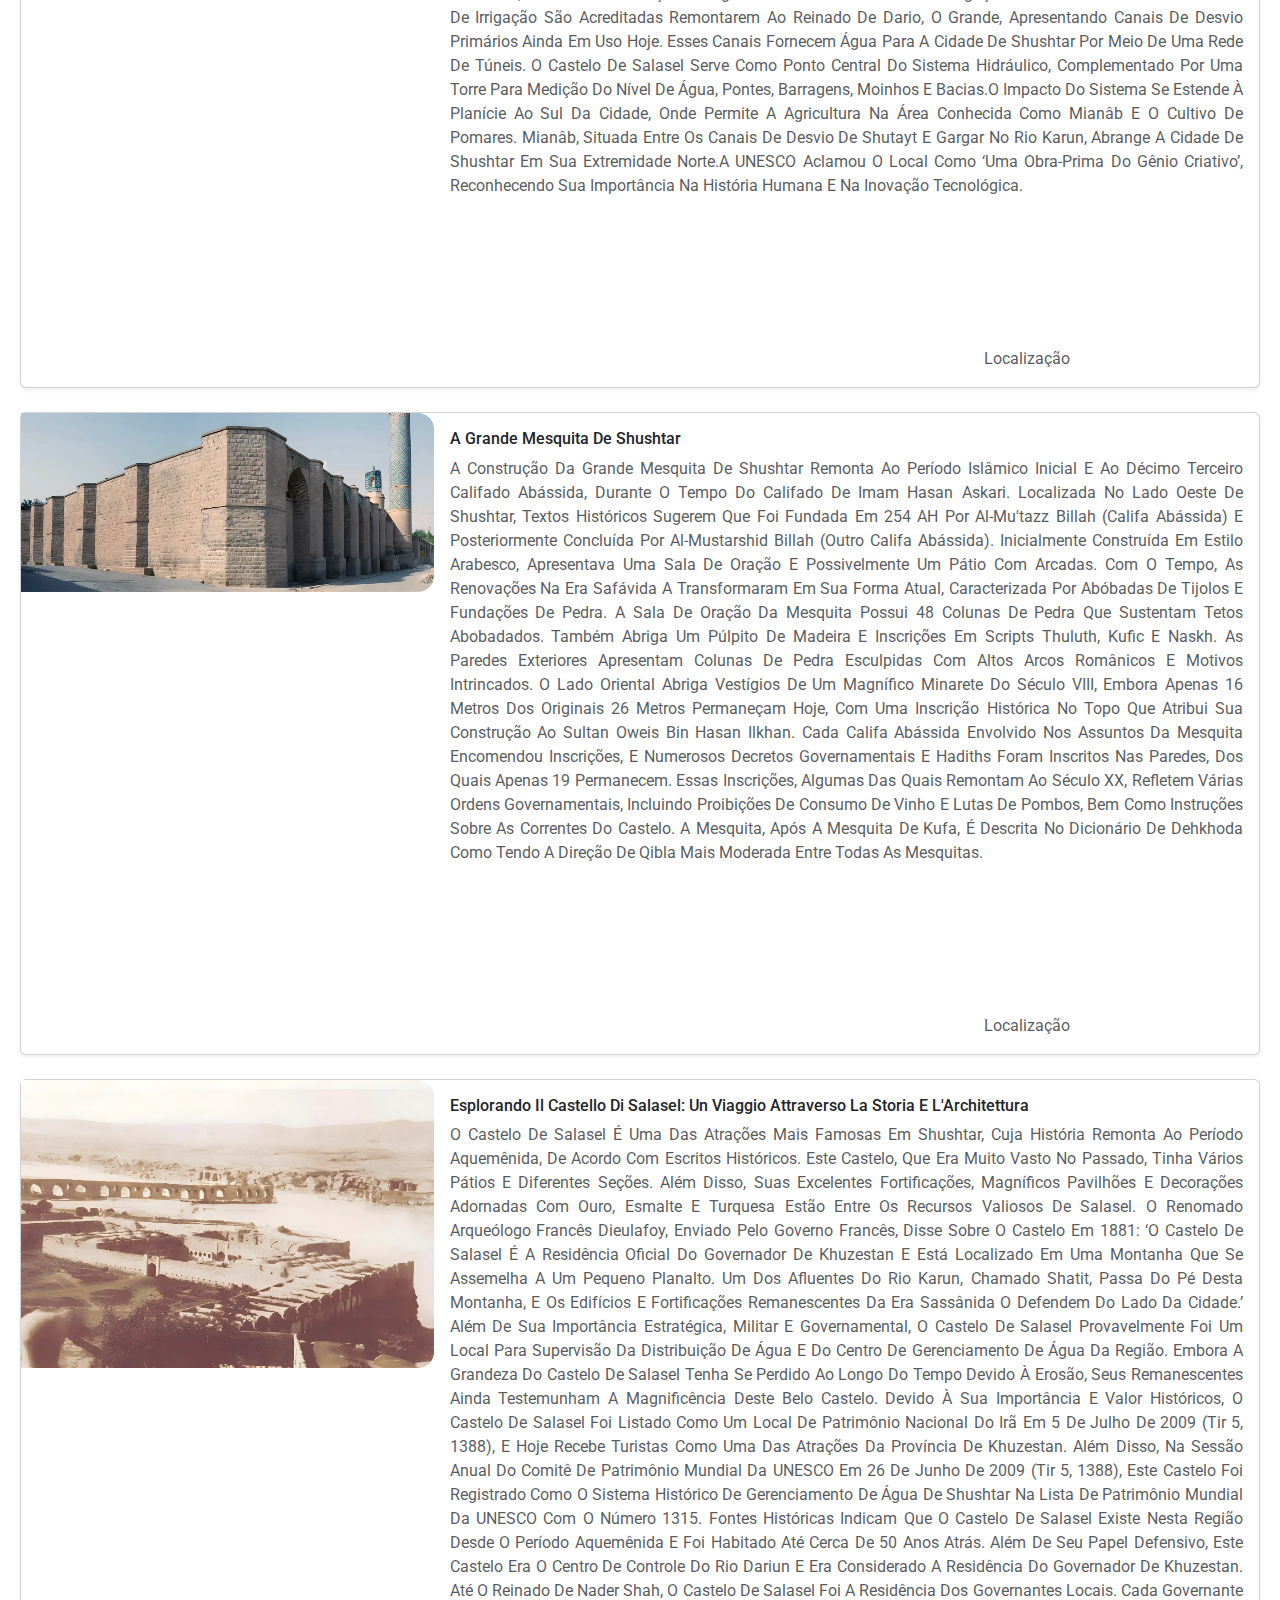
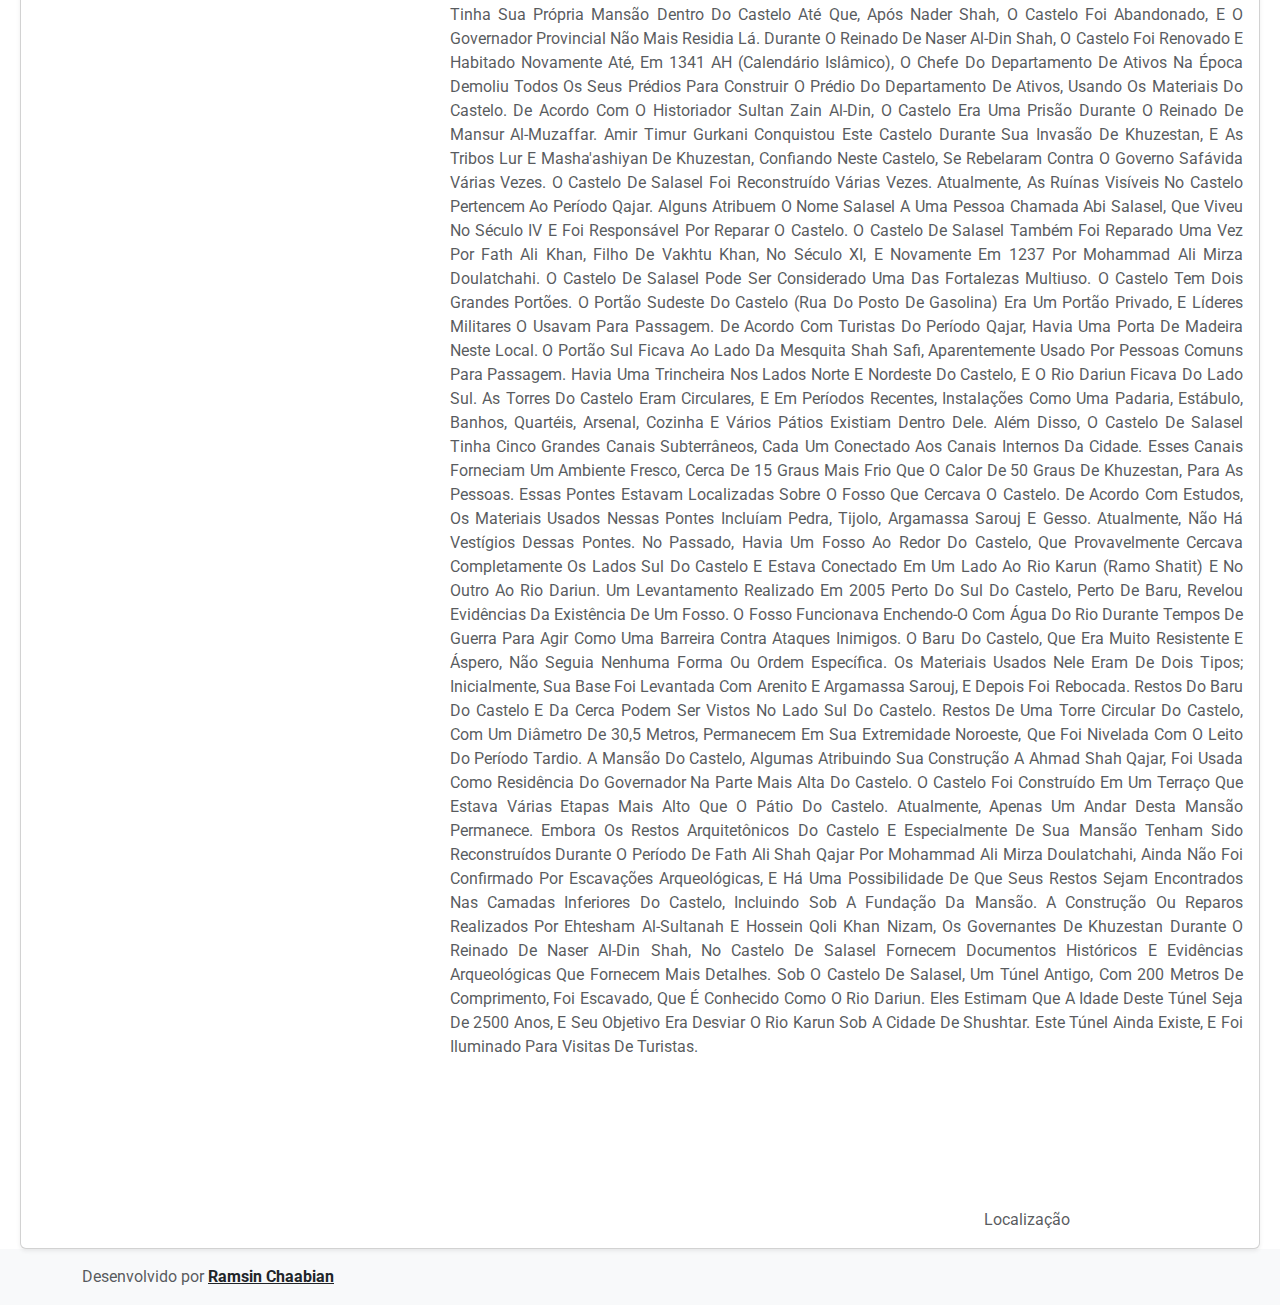
<file: index_pt.html>
<!DOCTYPE html>
<html lang="pt">
<head>
	<meta charset="UTF-8" />
	<meta name="robots" content="index, follow">
	<meta name="viewport" content="width=device-width, initial-scale=1.0" />
	<link rel="canonical" href="https://myshushtar.ir/index_pt.html" />
	<title>🌍 Cidade Turística Shushtar</title>
	<meta name="description"content="Bem-vindo a Shushtar, uma bela cidade turística com um rico patrimônio cultural. Descubra suas maravilhas através do nosso site.">
	<meta property="og:title" content="🌍 Cidade Turística de Shushtar">
	<meta property="og:description" content="Bem-vindo a Shushtar, uma bela cidade turística com um rico patrimônio cultural. Descubra suas maravilhas através do nosso site.">
	<meta property="og:url" content="https://myshushtar.ir/index_pt.html">
	<meta property="og:type" content="website">
		
	<script src="/assets/js/common.js"></script>
</head>
<div id="commonBodyContainer"></div>
<script>
    fetch('common-body.html')
        .then(response => response.text())
        .then(data => {
            document.getElementById('commonBodyContainer').innerHTML = data;
        });
</script>
<script src="/assets/js/shared-scripts.js"></script>
</html>
</file>
